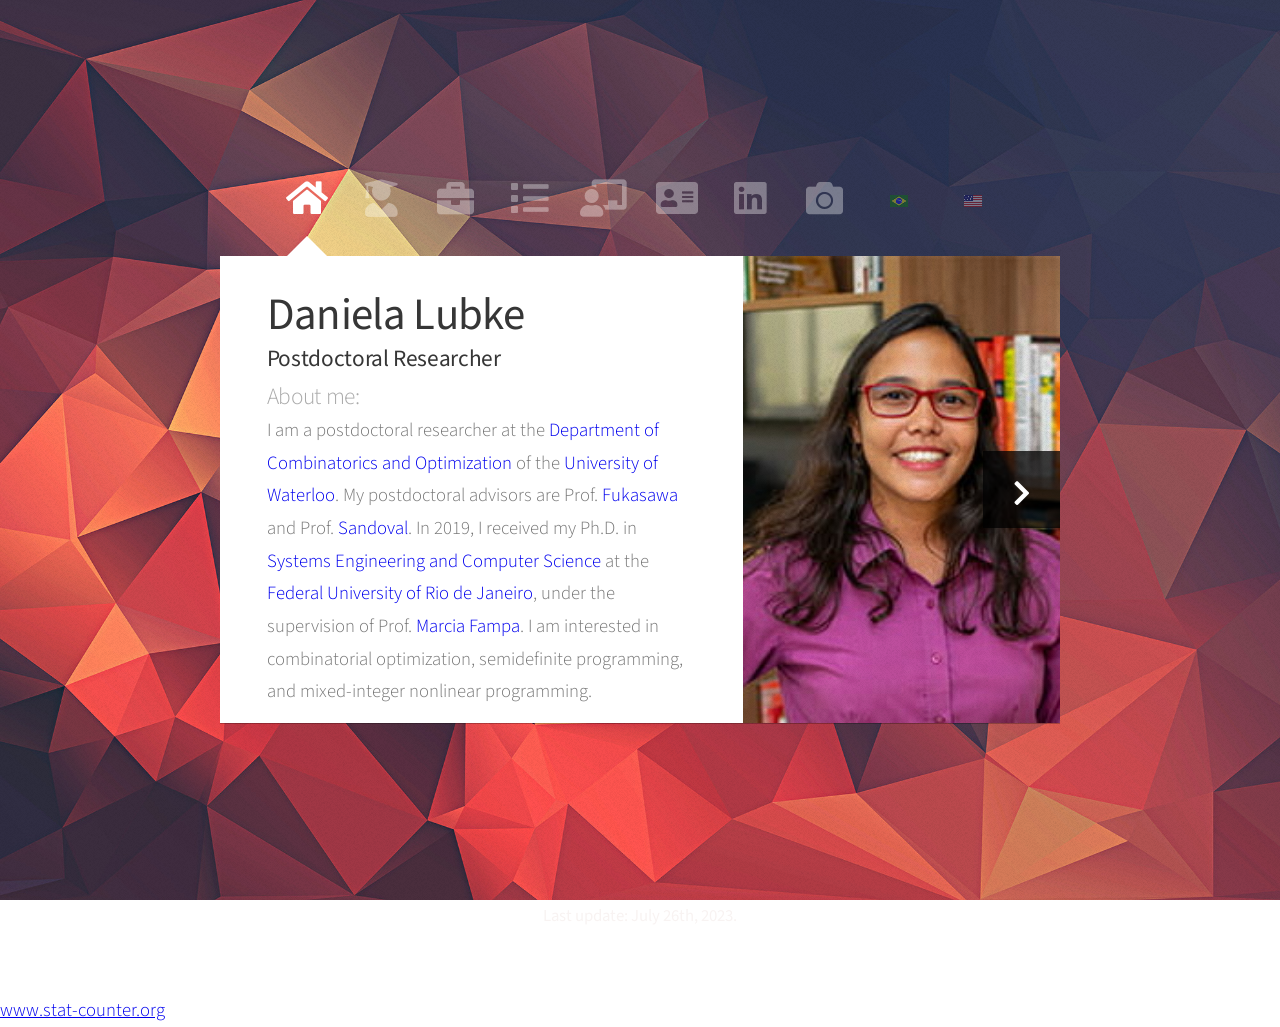
<file: index.html>
<!DOCTYPE HTML>
<!--
	Astral by HTML5 UP
	html5up.net | @ajlkn
    Free for personal and commercial use under the CCA 3.0 license (html5up.net/license)
    https://fontawesome.com/icons?d=gallery
-->
<html>
	<head>
		<title>Daniela Lubke</title>
		<meta charset="utf-8" />
		<meta name="viewport" content="width=device-width, initial-scale=1, user-scalable=no" />
		<link rel="stylesheet" href="assets/css/main.css" />
		<noscript><link rel="stylesheet" href="assets/css/noscript.css" /></noscript>
	</head>
	<body class="is-preload">

		<!-- Wrapper-->
			<div id="wrapper">

				<!-- Nav -->
					<nav id="nav">
                        <a href="#" class="icon solid fa-home"><span>Home</span></a>
                        <a href="#education" class="icon solid fa-user-graduate"><span>Education</span></a>
						<a href="#work" class="icon solid fa-briefcase"><span>Work</span></a>
                        <a href="#papers" class="icon solid fa-list"><span>Publications</span></a>
                        <a href="#talks" class="icon solid fa-chalkboard-teacher"><span>Talks</span></a>
                       <!-- <a href="#tutorial" class="icon solid fa-file-code"><span>Tutorial</span></a>  -->
                        <a class="icon solid fa-address-card" href = "docs/D_Lubke_cv_EN.pdf"><span>CV</span></a>
						<a href="https://www.linkedin.com/in/danielalubke" class="icon brands fa-linkedin"><span>Linkedin</span></a>
                        <a href="#photos" class="icon solid fa-camera"><span>Photos</span></a>
                        <a href="index_pt.html" ><img src="images/pt_br.gif" id="logo" /><span>Português</span></a>
                        <a href= "index_en.html"><img src="images/us.gif" id="logo" /><span>English</span></a>


                        
						
						
					</nav>

				<!-- Main -->
					<div id="main">

						<!-- Me -->
							<article id="home" class="panel intro">
								<header>
                                    <h1 class="text-center" style="margin-top: 5%" >Daniela Lubke</h1>
                                    
                                    <h3>Postdoctoral Researcher</h3>
                                
                                </p></p>
                                    <p>
                                        <p>About me:</p>

                                        I am a  postdoctoral researcher at the
                                        
                                        
                                        <a href= "https://uwaterloo.ca/combinatorics-and-optimization/" style="text-decoration: none;" onMouseOver="this.style.textDecoration='underline';" onMouseOut="this.style.textDecoration='none';"> Department of Combinatorics and Optimization</a>

                                         of the 

                                         
                                         <a href= "https://uwaterloo.ca" style="text-decoration: none;" onMouseOver="this.style.textDecoration='underline';" onMouseOut="this.style.textDecoration='none';"> University of Waterloo</a>. 
                                        My postdoctoral advisors are Prof. 
                                        <a href= "http://www.math.uwaterloo.ca/~rfukasaw/" style="text-decoration: none;" onMouseOver="this.style.textDecoration='underline';" onMouseOut="this.style.textDecoration='none';"> Fukasawa</a>
                                        

                                         and Prof. 
                                         
                                         <a href= "https://uwaterloo.ca/chemical-engineering/profile/laricard" style="text-decoration: none;" onMouseOver="this.style.textDecoration='underline';" onMouseOut="this.style.textDecoration='none';"> Sandoval</a>. 
                                        
                                        In 2019, I received my Ph.D. in 
                                        <a href= "https://www.cos.ufrj.br/index.php/en/" style="text-decoration: none;" onMouseOver="this.style.textDecoration='underline';" onMouseOut="this.style.textDecoration='none';"> Systems Engineering and Computer Science </a> 
                                        at the 
                                        
                                        <a href= "https://ufrj.br/en/" style="text-decoration: none;" onMouseOver="this.style.textDecoration='underline';" onMouseOut="this.style.textDecoration='none';"> Federal University of Rio de Janeiro</a>,
                                        
                                        under the supervision of Prof.  <a href ="http://www.marciafampa.com/index_eng.html" style="text-decoration: none;" onMouseOver="this.style.textDecoration='underline';" onMouseOut="this.style.textDecoration='none';">Marcia Fampa</a>. 
                                        

                                        I am interested in combinatorial optimization, semidefinite programming, 
                                        and mixed-integer nonlinear programming.




                                    
                                    </p> 


								</header>
								<a href="#education" class="jumplink pic">
									<span class="arrow icon solid fa-chevron-right"><span>More about me</span></span>
									<img src="images/daniela-lubke.jpg" alt="" />
								</a>
                            </article>
                            

						<!-- Education -->
                        <article id="education" class="panel">
                            <header>
                                <h2>Education</h2>
                            </header>
                            <p>

                                <a class="icon solid fa-user-graduate"></a> D.Sc. in  Systems Engineering and Computer Science, 2019<br>
                                Federal University of Rio de Janeiro, UFRJ<br><br>

                                <a class="icon solid fa-user-graduate"></a> M.Sc. in Systems Engineering and Computer Science, 2014<br>
                                Federal University of Rio de Janeiro, UFRJ<br><br>

                                <a class="icon solid fa-user-graduate"></a> B.Sc. in Mathematics, 2011<br>
                                Federal Rural University of Rio de Janeiro, UFRRJ<br><br>

                            </p>
                      
                        
                        </article>

                           


						<!-- Work -->
							<article id="work" class="panel">
								<header>
									<h2>Work</h2>
								</header>
								<p>

                  I came to the University of Waterloo to work on a project involving an industrial partner from the analytical services sector.
                  Since June 2021, I have been a postdoctoral researcher at the
                                        
                                        
                                    <a href= "https://uwaterloo.ca/combinatorics-and-optimization/" style="text-decoration: none;" onMouseOver="this.style.textDecoration='underline';" onMouseOut="this.style.textDecoration='none';"> Department of Combinatorics and Optimization</a>

                                     of the 

                                     
                                     <a href= "https://uwaterloo.ca" style="text-decoration: none;" onMouseOver="this.style.textDecoration='underline';" onMouseOut="this.style.textDecoration='none';"> University of Waterloo</a>. 
                                    My postdoctoral advisors are Prof. 
                                    <a href= "http://www.math.uwaterloo.ca/~rfukasaw/" style="text-decoration: none;" onMouseOver="this.style.textDecoration='underline';" onMouseOut="this.style.textDecoration='none';"> Fukasawa</a>
                                    

                                     and Prof. 
                                     
                                     <a href= "https://uwaterloo.ca/chemical-engineering/profile/laricard" style="text-decoration: none;" onMouseOver="this.style.textDecoration='underline';" onMouseOut="this.style.textDecoration='none';"> Sandoval</a>. 
                                    
                                     The main target of my project is to help our partner solve the scheduling problem for large-scale industrial production.
                                     
                                     
                                     My research aims to propose a new model to integrate the personnel allocation and machine scheduling 
                                     problem for large-scale industrial production. These two optimization problems have been studied 
                                     independently in the literature, and there are limited studies integrating both problems and present results for 
                                     large-scale instances. I am working with different optimization techniques to produce high-quality solutions for 
                                     these real-world problems. 
                                     <!--
                                     My challenge is understanding the customers’ problems and 
                                     presenting an alternative way to produce high-quality solutions for their problems.

                                       I am working with scheduling problem. -->
                                    


                                     <p>

                                    </p>

                                    
                                    In January 2020, my article <a href="https://doi.org/10.1016/j.ejor.2019.08.027" style="text-decoration: none;" onMouseOver="this.style.textDecoration='underline';" onMouseOut="this.style.textDecoration='none';">"Parametric Convex Quadratic Relaxation of the Quadratic Knapsack Problem"</a> was selected as a <a href ="https://www.journals.elsevier.com/european-journal-of-operational-research/highlighted-articles/ejor-editors-choice-articles-january-2020" style="text-decoration: none;" onMouseOver="this.style.textDecoration='underline';" onMouseOut="this.style.textDecoration='none';">  highlighted article of EJOR</a>.
                                    The main contribution of this paper was the new valid inequalities derived from cover and knapsack inequalities for the quadratic knapsack problem. 
                                    These inequalities can also be applied to more general relaxations of binary quadratic programming problems.
                                    <p>

                                    </p>

                                    From November 2018 to April 2021, I was a researcher at <a href ="https://www.idados.id" style="text-decoration: none;" onMouseOver="this.style.textDecoration='underline';" onMouseOut="this.style.textDecoration='none';"> IDados</a>, 
                                    where I developed optimization models to solve real-world problems. My main attribution was modeling and proposing solutions for problems in public education. 
                                    I applied optimization techniques to redesign the transport network and school system and choose the best place to expand and build new schools.
                                    <p>

                                    </p>


                                    During my Ph.D. in 2017, I was a visiting researcher in the <a href = "https://uwaterloo.ca/combinatorics-and-optimization/"style="text-decoration: none;" onMouseOver="this.style.textDecoration='underline';" onMouseOut="this.style.textDecoration='none';" >Combinatorics and Optimization department</a> 
                                    at the <a href = "https://uwaterloo.ca"style="text-decoration: none;" onMouseOver="this.style.textDecoration='underline';" onMouseOut="this.style.textDecoration='none';" >
                                        University of Waterloo</a>, 
                                    where I worked with Prof. <a href="http://www.math.uwaterloo.ca/~hwolkowi/" style="text-decoration: none;" onMouseOver="this.style.textDecoration='underline';" onMouseOut="this.style.textDecoration='none';"> Henry Wolkowicz </a> and Fei Wang. 
                                    
                                    <p>

                                    </p>




                                    <h2>Interests</h2><br>
                                    <ul>
                                        <li>Combinatorial Optimization</li>
                                        <li>Semidefinite Programming </li>
                                        <li>Mixed-Integer Nonlinear Programming</li>
                                        
                                         
                                        
                                    </ul>
    


                                    
                                </p>
							
                            </article>
                            
                              <!-- Tutoriais 
							<article id="tutorial" class="panel">
								<header>
									<h2>Tutoriais</h2>
								</header>
								<p>
									Em construção
                                </p>
                                
                                
								
                            </article>

                            -->

                            
                            <!-- cv -->
							<article id="talks" class="panel">
								<header>
									<h2>Conference Presentations</h2>
								</header>
								<p>
                                    <ul>

                                      <a href="docs/SlidesCAIMS2022_UBC_final.pdf" class="icon solid fa-file-pdf"><span></span></a> 
                                      <b>Convex relaxation of the binary quadratic knapsack problem</b><br>
                                        Canadian Applied and Industrial Mathematics Society 2022.<br>
                                        <p style="font-size: 15px"> June 2022 - Kelowna, Canada. </p>

                                        
                                        
                                        <a href="docs/poster.pdf" class="icon solid fa-file-pdf"><span></span></a> 
                                        <b>ADMM for the SDP relaxation of the QAP and QKP</b><br>
                                        XIX International Conference on Integer Programming and Combinatorial Optimization IPCO.<br> 
                                        <p style="font-size: 15px"> July 2017 - Waterloo, Canada.</p>


                                        <a href="docs/SBPO2015apresenta.pdf" class="icon solid fa-file-pdf"><span></span></a> 
                                        <b>Upper bounds for the binary quadratic knapsack problem</b><br>
                                        XLVII Simpósio Brasileiro de Pesquisa Operacional - SBPO<br>
                                        <p style="font-size: 15px"> August 2015 - Porto de Galinhas, Pernambuco. </p>


                                        <b>Covering of Solid Bodies by Spheres via Flying Elephants Method</b><br>
                                        11th Metaheuristics International Conference.<br>
                                        <p style="font-size: 15px"> June 2015 - Agadir, Marrocos. </p>


                                        <a href="docs/Clustering 2014 Sobrapo XLVI SBPO Salvador.pdf" class="icon solid fa-file-pdf"><span></span></a> 
                                        <b>Solving Medium and Large Size Problems of the Literature by the Accelerated Hyperbolic Smoothing Clustering Method</b><br>
                                        XLVI Simpósio Brasileiro de Pesquisa Operacional.<br>
                                        <p style="font-size: 15px"> Setember 2014 - Salvador, Bahia </p>

                                        <a href="docs/Apres-SBPO-2014.pdf" class="icon solid fa-file-pdf"><span></span></a> 
                                        <b>Solution of the Problem of Covering Solid Bodies by Spheres using the Hyperbolic Smoothing Technique</b><br>
                                        XLVI Simpósio Brasileiro de Pesquisa Operacional.<br>
                                        <p style="font-size: 15px"> Setember 2014 - Salvador, Bahia </p>
                                        

                                    
                                        
                                    </ul>

                                </p>
                                
                                
								
                            </article>
                            
                            <!-- Papers-->
							<article id="papers" class="panel">

                              


								<header>
									<h2>Articles in Scientific Journals</h2>
								</header>
								<p>
								<!-- ADD TEXT-->
                                </p>
                                
                                <ul>
                                    <li>Fampa, M.; <b>LUBKE, D.</b>; WANG, F.; WOLKOWICZ, H. <i>Parametric Convex Quadratic Relaxation of the Quadratic Knapsack Problem.</i> European Journal of Operational Research, v. 1, p. 1, 2020. <br>
                                    <a href=" https://doi.org/10.1016/j.ejor.2019.08.027">https://doi.org/10.1016/j.ejor.2019.08.027</a><br>
                                    <i class="icon solid fa-star"></i> This paper was elected highlighted article of European Journal of Operational Research
                                    in January 2020: <a href= "https://www.journals.elsevier.com/european-journal-of-operational-research/highlighted-articles/ejor-editors-choice-articles-january-2020">https://www.journals.elsevier.com/european-journal-of-operational-research/highlighted-articles/ejor-editors-choice-articles-january-2020</a></li>


                                    <li><b>LUBKE, DANIELA CRISTINA</b>; XAVIER, VINICIUS LAYTER; VENCESLAU, HELDER MANOEL; XAVIER, ADILSON ELIAS. <i>Flying elephants method applied to the problem of covering solid bodies with spheres</i>, Int. J. Metaheuristics, Vol. 7, No. 1, 2018.</li>
                                    <a href=" https://doi.org/10.1504/IJMHEUR.2018.091868">https://doi.org/10.1504/IJMHEUR.2018.091868</a>
                                    <li>VENCESLAU, HELDER MANOEL; <b>LUBKE, DANIELA CRISTINA</b>; XAVIER, ADILSON ELIAS. <i>Optimal covering of solid bodies by spheres via the hyperbolic smoothing technique</i>, Optimization Methods and Software, v. 1, p. 1-13, 2014.</li>
                                    <a href=" https://doi.org/10.1080/10556788.2014.934686">https://doi.org/10.1080/10556788.2014.934686</a>
                                  </ul>
                                  

                                  <header>
                                    <h2>Papers presented in conferences</h2>
                                </header>
                                  <ul>
                                    <li> COSTA, M.; FAMPA, M.; <b>LUBKE, D. C.;</b> <i>Upper bounds for the binary quadratic knapsack problem</i>, Publicado em anais do XLVII Simpósio Brasileiro de Pesquisa Operacional, 2015, Porto de Galinhas, Pernambuco.</li>
                                    <a href="http://www.din.uem.br/sbpo/sbpo2015/pdf/142864.pdf">http://www.din.uem.br/sbpo/sbpo2015/pdf/142864.pdf</a>
                                    
                                    <li><b>LUBKE, DANIELA CRISTINA</b>; VENCESLAU, HELDER MANOEL; XAVIER, ADILSON ELIAS. <i>Solution of the Problem of Covering Solid Bodies by Spheres using the Hyperbolic Smoothing Technique</i>, Publicado em anais do XLVI Simpósio Brasileiro de Pesquisa Operacional, 2014, Salvador, Bahia. v.1 p. 2686-2694.</li>
                                    <a href="http://www.din.uem.br/sbpo/sbpo2014/pdf/arq0388.pdf">http://www.din.uem.br/sbpo/sbpo2014/pdf/arq0388.pdf</a>
                                    
                                </ul>

                                 <p>
                                  <header>
                                    <h3>in Portuguese</h3>
                                 </header>
                                 </p>

                                 <ul>
                                    
                                    <li><b>LUBKE, D. C.</b>; XAVIER, A. E.; OLIVEIRA, A. A. F.; XAVIER, V. L. <i>Cobertura de corpos por esferas utilizando suavização hiperbólica.</i> Publicado em anais do XLV Simpósio Brasileiro de Pesquisa Operacional, 2013, Natal. v.1 p. 2658-2665.</li>
                                    <a href="http://www.din.uem.br/sbpo/sbpo2013/pdf/arq0295.pdf">http://www.din.uem.br/sbpo/sbpo2013/pdf/arq0295.pdf</a>
                                   
                                    
                                  </ul>

                                <header>
                                    <h2> Summary published in proceedings of conferences</h2>
                                </header>
                              <ul>

                                <li> <b>Daniela Lubke </b>; Ricardo Fukasawa; Luis Ricardez-Sandoval. <i>Integration of machine scheduling and personnel allocation for an industrial-scale analytical services facility.</i> Conference on Control, Decision and Information Technologies - CoDIT’23.</li>
                                
                                

                                <li> Fampa, Marcia; <b>LUBKE, DANIELA CRISTINA</b>; Wang, Fei; Wolkowicz, Henry. <i>Extending cover inequalities for the quadratic knapsack problem to relaxations in lifted space.</i> XIX Latin-Iberoamerican Conference on Operations Research - CLAIO 2018.</li>
                                <a href="http://www.sopios.org.pe/static/claio/proceeding.pdf">http://www.sopios.org.pe/static/claio/proceeding.pdf</a>

                                <li> M. Fampa, <b>D. Lubke</b>, F. Wang, H. Wolkowicz, <i>“Convexification of the Quadratic Knapsack Problem with Integrated Cut Strengthening”</i>. 
                                    Oberwolfach Reports 26 (2019),pp. 19-21. (Proceedings of the workshop on Mixed-integer Nonlinear Optimization: ahatchery for modern mathematics, 
                                    Mathematisches Forschungsinstitut, Oberwolfach,Germany, 2019). DOI: 10.4171/OWR/2019/26

                                <li>VENCESLAU, HELDER MANOEL; <b>LUBKE, DANIELA CRISTINA</b>; XAVIER, ADILSON ELIAS. <i>The Hyperbolic Smoothing Technique applied to the covering of three dimensional bodies by spheres</i>, 2014, Perpignan, France, June 26-28, Book of Abstracts of EUROPT-2014, v. 1. p. 33-33.  </li>

                                <li>XAVIER, A. E. ; OLIVEIRA, A. A. F. ; <b>LUBKE, D. C.</b> ; XAVIER, V. L. <i>Optimal Covering of a Solid Body via Hyperbolic Smoothing Technique</i>, 2013, Florence, Italy, June 26-28, Annals EUROPT 2013. v. 1. p. 31-31. </li>
                                    

                                
                            </ul>

                            <header>
                              <h2>Ph.D. Thesis (in Portuguese)</h2>
                            </header>
                            <p>
                            <!-- ADD TEXT-->
                                            </p>
                                            
                                            <ul>
                                                <li> <b>LUBKE, D.</b> <i>CONVEX RELAXATION AND VALID INEQUALITIES OF THE BINARY
                                                    QUADRATIC KNAPSACK PROBLEM</i>  2019.</li>
                                                <a href=" https://www.cos.ufrj.br/uploadfile/publicacao/2893.pdf">https://www.cos.ufrj.br/uploadfile/publicacao/2893.pdf</a>
                                                
                                              </ul>
            
                                              <header>
                              <h2>M.Sc. Dissertation (in Portuguese)</h2>
                            </header>
                            <p>
                            <!-- ADD TEXT-->
                                            </p>
                                            
                                            <ul>
                                                <li> <b>LUBKE, D.</b> <i>OPTIMAL COVERING OF SOLID BODIES BY SPHERES VIA HYPERBOLIC
                                                    SMOOTHING TECHNIQUE</i> 2014.</li>
                                                <a href=" https://www.cos.ufrj.br/uploadfile/1394623478.pdf">https://www.cos.ufrj.br/uploadfile/1394623478.pdf</a>
                                                
                                              </ul>




                          </article>

                                              						<!-- Photos -->


                                                                      <article id="photos" class="panel">
                                                                        <header>
                                                                          <h2>Photos</h2>
                                                                        </header>
                                                                        <p>
                                                                                            
                                                                                            
                                                                        </p>
                                                                        <section>
                                                                
                                                                      <div class="slideshow-container">
            
                                                                        <div class="mySlides fade">
                                                                          <div class="numbertext">1 / 7</div>
                                                                          <img src="images/talks/SBPO2015.jpeg" style="width:100%">
                                                                          <div class="textPhoto">Simpósio Brasileiro de Pesquisa Operacional 2015, Porto de Galinhas, Brazil</div>
                                                                        </div>
                                                                        <div class="mySlides fade">
                                                                          <div class="numbertext">2 / 7</div>
                                                                          <img src="images/talks/sbpo2014.jpeg" style="width:100%">
                                                                          <div class="textPhoto">Simpósio Brasileiro de Pesquisa Operacional 2014 - Bahia, Brazil</div>
                                                                        </div>
                                                                        <div class="mySlides fade">
                                                                          <div class="numbertext">3 / 7</div>
                                                                          <img src="images/talks/MIC2015.jpeg" style="width:100%">
                                                                          <div class="textPhoto">Metaheuristics International Conference (MIC 2015) - Agadir, Morocco</div>
                                                                        </div>
                                                                        <div class="mySlides fade">
                                                                          <div class="numbertext">4 / 7</div>
                                                                          <img src="images/talks/IPCO2017.jpeg" style="width:100%">
                                                                          <div class="textPhoto">Integer Programming and Combinatorial Optimization 2017 - Waterloo, Canada</div>
                                                                        </div>
                                                                        <div class="mySlides fade">
                                                                          <div class="numbertext">5 / 7</div>
                                                                          <img src="images/talks/tese_1.jpeg" style="width:100%">
                                                                          <div class="textPhoto">Thesis defense 2019 - Rio de Janeiro, Brazil</div>
                                                                        </div>
                                                                        <div class="mySlides fade">
                                                                          <div class="numbertext">6 / 7</div>
                                                                          <img src="images/talks/tese_2.jpeg" style="width:100%">
                                                                          <div class="textPhoto">Thesis defense 2019 - Rio de Janeiro, Brazil</div>
                                                                        </div>

                                                                        <div class="mySlides fade">
                                                                          <div class="numbertext">7 / 7</div>
                                                                          <img src="images/talks/CAIMS2022.jpg" style="width:100%">
                                                                          <div class="textPhoto">Canadian Applied and Industrial Mathematics Society 2022 - Kelowna, Canada</div>
                                                                        </div>
                                                                        
                                                                        
                                                                        <a class="prev" onclick="plusSlides(-1)">&#10094;</a>
                                                                        <a class="next" onclick="plusSlides(1)">&#10095;</a>
                                                                        
                                                                        </div>
                                                                        <br>
                                                                        
                                                                        <div style="text-align:center">
                                                                          <span class="dot" onclick="currentSlide(1)"></span> 
                                                                          <span class="dot" onclick="currentSlide(2)"></span> 
                                                                          <span class="dot" onclick="currentSlide(3)"></span> 
                                                                          <span class="dot" onclick="currentSlide(4)"></span> 
                                                                          <span class="dot" onclick="currentSlide(5)"></span> 
                                                                          <span class="dot" onclick="currentSlide(6)"></span>
                                                                          
                                                                        </div>
                                                                        
                                                                        <script>
                                                                        var slideIndex = 1;
                                                                        showSlides(slideIndex);
                                                                        
                                                                        function plusSlides(n) {
                                                                          showSlides(slideIndex += n);
                                                                        }
                                                                        
                                                                        function currentSlide(n) {
                                                                          showSlides(slideIndex = n);
                                                                        }
                                                                        
                                                                        function showSlides(n) {
                                                                          var i;
                                                                          var slides = document.getElementsByClassName("mySlides");
                                                                          var dots = document.getElementsByClassName("dot");
                                                                          if (n > slides.length) {slideIndex = 1}    
                                                                          if (n < 1) {slideIndex = slides.length}
                                                                          for (i = 0; i < slides.length; i++) {
                                                                              slides[i].style.display = "none";  
                                                                          }
                                                                          for (i = 0; i < dots.length; i++) {
                                                                              dots[i].className = dots[i].className.replace(" activedot", "");
                                                                          }
                                                                          slides[slideIndex-1].style.display = "block";  
                                                                          dots[slideIndex-1].className += " activedot";
                                                                        }
                                                                        </script>
            
            
                                                    
                                                </div>
                                            </section>
                                        </article>
            
                                      
                                </div>
                    




				<!-- Footer -->
        
					<div id="footer">
                        

                        
                        

                        <b style="color:rgb(248, 243, 242); font-size:120%;">Last update:  July 26th, 2023.</b>

                        

                    
                        
						<ul class="copyright">
                          
                            
							<li>&copy; Untitled.</li><li>Design: <a href="http://html5up.net">HTML5 UP</a></li>
						</ul>
					</div>

                    <a href='https://www.stat-counter.org/'>www.stat-counter.org</a> <script type='text/javascript' src='https://www.freevisitorcounters.com/auth.php?id=50ac30de3e94eb0cf4b27d8f163c2c104d566dad'></script>
                    <script type="text/javascript" src="https://freevisitorcounters.com/en/home/counter/839405/t/5"></script>

			</div>

            

		<!-- Scripts -->
			<script src="assets/js/jquery.min.js"></script>
			<script src="assets/js/browser.min.js"></script>
			<script src="assets/js/breakpoints.min.js"></script>
			<script src="assets/js/util.js"></script>
			<script src="assets/js/main.js"></script>
         
   

	</body>
</html>
</file>
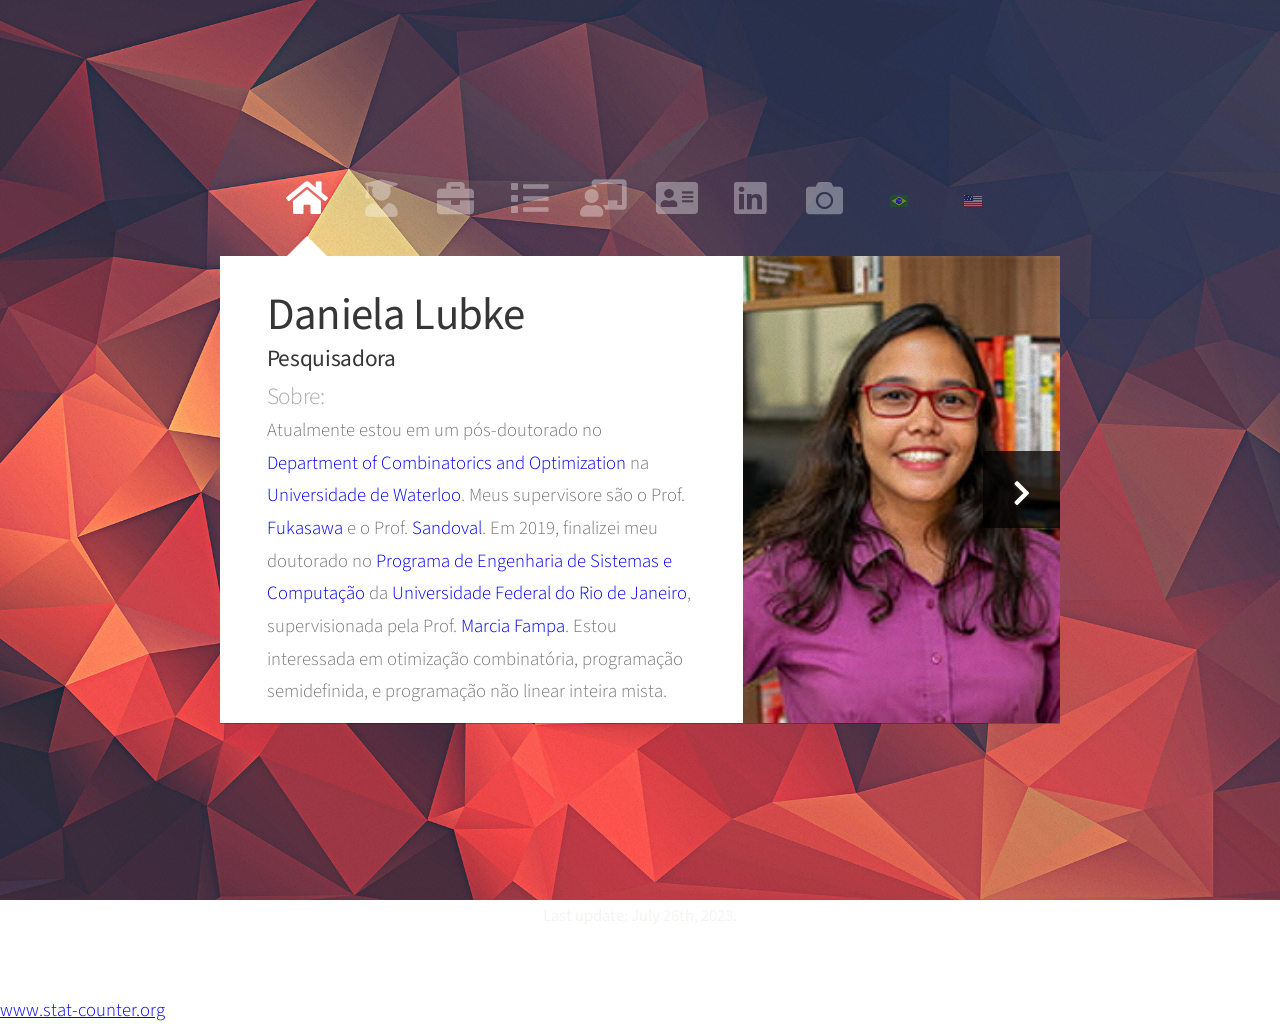
<file: index_pt.html>
<!DOCTYPE HTML>
<!--
	Astral by HTML5 UP
	html5up.net | @ajlkn
    Free for personal and commercial use under the CCA 3.0 license (html5up.net/license)
    https://fontawesome.com/icons?d=gallery
-->
<html>
	<head>
		<title>Daniela Lubke</title>
		<meta charset="utf-8" />
		<meta name="viewport" content="width=device-width, initial-scale=1, user-scalable=no" />
		<link rel="stylesheet" href="assets/css/main.css" />
		<noscript><link rel="stylesheet" href="assets/css/noscript.css" /></noscript>
	</head>
	<body class="is-preload">

		<!-- Wrapper-->
			<div id="wrapper">

				<!-- Nav -->
					<nav id="nav">
                        <a href="#" class="icon solid fa-home"><span>Home</span></a>
                        <a href="#education" class="icon solid fa-user-graduate"><span>Formação</span></a>
						<a href="#work" class="icon solid fa-briefcase"><span>Trabalhos</span></a>
                        <a href="#papers" class="icon solid fa-list"><span>Publicações</span></a>
                        <a href="#talks" class="icon solid fa-chalkboard-teacher"><span>Palestras</span></a>
                       <!-- <a href="#tutorial" class="icon solid fa-file-code"><span>Tutorial</span></a>-->
                        <a class="icon solid fa-address-card" href = "docs/D_Lubke_cv_PTBR.pdf"><span>CV</span></a>
						<a href="https://www.linkedin.com/in/danielalubke" class="icon brands fa-linkedin"><span>Linkedin</span></a>
                        <a href="#photos" class="icon solid fa-camera"><span>Fotos</span></a>
                        <a href="index_pt.html" ><img src="images/pt_br.gif" id="logo" /><span>Português</span></a>
                        <a href= "index_en.html"><img src="images/us.gif" id="logo" /><span>English</span></a>


                        
						
						
					</nav>

				<!-- Main -->
					<div id="main">

						<!-- Me -->
							<article id="home" class="panel intro">
								<header>
                                    <h1 class="text-center" style="margin-top: 5%" >Daniela Lubke</h1>
                                    

                                    <h3>Pesquisadora</h3>
                                
                                </p></p>
                                    <p>
                                        <p>Sobre:</p>

                                        Atualmente estou em um pós-doutorado no


                                        
                                        <a href= "https://uwaterloo.ca/combinatorics-and-optimization/" style="text-decoration: none;" onMouseOver="this.style.textDecoration='underline';" onMouseOut="this.style.textDecoration='none';"> Department of Combinatorics and Optimization</a>

                                         na

                                         
                                         <a href= "https://uwaterloo.ca" style="text-decoration: none;" onMouseOver="this.style.textDecoration='underline';" onMouseOut="this.style.textDecoration='none';"> Universidade de Waterloo</a>. 
                                        Meus supervisore são o Prof. 
                                        <a href= "http://www.math.uwaterloo.ca/~rfukasaw/" style="text-decoration: none;" onMouseOver="this.style.textDecoration='underline';" onMouseOut="this.style.textDecoration='none';"> Fukasawa</a>
                                        
                                        
                                        e o Prof. 
                                         
                                        <a href= "https://uwaterloo.ca/chemical-engineering/profile/laricard" style="text-decoration: none;" onMouseOver="this.style.textDecoration='underline';" onMouseOut="this.style.textDecoration='none';"> Sandoval</a>. 
                                       
                                       
                                        Em 2019, finalizei meu doutorado no 
                                        <a href= "https://www.cos.ufrj.br/index.php/en/" style="text-decoration: none;" onMouseOver="this.style.textDecoration='underline';" onMouseOut="this.style.textDecoration='none';"> Programa de Engenharia de Sistemas e Computação</a> 
                                        da 
                                        
                                        <a href= "https://ufrj.br/" style="text-decoration: none;" onMouseOver="this.style.textDecoration='underline';" onMouseOut="this.style.textDecoration='none';"> Universidade Federal do Rio de Janeiro</a>,
                                        
                                        
                                        supervisionada pela Prof. 
                                         <a href ="http://www.marciafampa.com/" style="text-decoration: none;" onMouseOver="this.style.textDecoration='underline';" onMouseOut="this.style.textDecoration='none';">Marcia Fampa</a>. 
                                        
                                        Estou interessada em otimização combinatória, programação semidefinida, e programação não linear inteira mista.
                                        

                                    
                                    </p> 


								</header>
								<a href="#education" class="jumplink pic">
									<span class="arrow icon solid fa-chevron-right"><span>More about me</span></span>
									<img src="images/daniela-lubke.jpg" alt="" />
								</a>
                            </article>
                            

						<!-- Education -->
                        <article id="education" class="panel">
                            <header>
                                <h2>Formação</h2>
                            </header>
                            <p>

                                <a class="icon solid fa-user-graduate"></a> D.Sc. em Engenharia de Sistemas e Computação, 2019.<br>
                                Universidade Federal do Rio de Janeiro - UFRJ.<br><br>

                                <a class="icon solid fa-user-graduate"></a> M.Sc. em Engenharia de Sistemas e Computação, 2014.<br>
                                Universidade Federal do Rio de Janeiro - UFRJ.<br><br>

                                <a class="icon solid fa-user-graduate"></a> Licenciatura Plena em Matemática, 2011.<br>
                                Universidade Federal Rural do Rio de Janeiro - UFRRJ.<br><br>

                            </p>



                            
                      
                        
                        </article>

                           


						<!-- Work -->
							<article id="work" class="panel">
								<header>
									<h2>Trabalhos</h2>
								</header>
								<p> 

                                    Desde Junho de 2021, estou em um posdoc no
                                    <a href= "https://uwaterloo.ca/combinatorics-and-optimization/" style="text-decoration: none;" onMouseOver="this.style.textDecoration='underline';" onMouseOut="this.style.textDecoration='none';"> Department of Combinatorics and Optimization</a>
                                     na
                                     <a href= "https://uwaterloo.ca" style="text-decoration: none;" onMouseOver="this.style.textDecoration='underline';" onMouseOut="this.style.textDecoration='none';"> Universidade de Waterloo</a>. 
                                    Meus supervisore são o Prof. 
                                    <a href= "http://www.math.uwaterloo.ca/~rfukasaw/" style="text-decoration: none;" onMouseOver="this.style.textDecoration='underline';" onMouseOut="this.style.textDecoration='none';"> Fukasawa</a>
                                    e o Prof. 
                                    <a href= "https://uwaterloo.ca/chemical-engineering/profile/laricard" style="text-decoration: none;" onMouseOver="this.style.textDecoration='underline';" onMouseOut="this.style.textDecoration='none';"> Sandoval</a>. 
                                   Estou trabalhando com scheduling problem.
                                </p>
                                <p>

                                    
                                    Em Janeiro de 2020, meu artigo <a href="https://doi.org/10.1016/j.ejor.2019.08.027" style="text-decoration: none;" onMouseOver="this.style.textDecoration='underline';" onMouseOut="this.style.textDecoration='none';">"Parametric Convex Quadratic Relaxation of the Quadratic Knapsack Problem"</a>,
                                    foi selecionado entre os <a href ="https://www.journals.elsevier.com/european-journal-of-operational-research/highlighted-articles/ejor-editors-choice-articles-january-2020" style="text-decoration: none;" onMouseOver="this.style.textDecoration='underline';" onMouseOut="this.style.textDecoration='none';">  artigos de destaque do <i>European Journal of Operational Research</i></a>.
                                    As principais contribuições deste trabalho são as novas desigualdades derivadas de desigualdades de cobertura e das desigualdades de mochila e foram testadas no problema quadrático da mochila 0-1.
                                    Estas desigualdades podem ser aplicadas aos problemas quadráticos indefinidos binários mais gerais.

                                </p>
                                <p>


                                    
                                    Entre Novembro de 2018 e Abril de 2021, trabalhei como pesquisadora no <a href="http://idados.id" style="text-decoration: none;" onMouseOver="this.style.textDecoration='underline';" onMouseOut="this.style.textDecoration='none';">
                                        IDados</a>, onde desenvolvi modelos de otimização para resolver problemas reais. Minha principal atribuição foi propor soluções
                                    para ajudar na gestão e otimização de redes escolares. 

                                    Em minhas pesquisas apliquei técnicas de otimização com o objetivo de dimensionar a quantidade de escolas e de professores para atender a demanda da rede e otimizar o 
                                    transporte escolar.

                                </p>
                                <p>





                                    Durante meu doutorado, em 2017, desenvolvi parte de minha pesquisa na <a href = "https://uwaterloo.ca"style="text-decoration: none;" onMouseOver="this.style.textDecoration='underline';" onMouseOut="this.style.textDecoration='none';" >Universidade de Waterloo</a>, onde fui orientada pelo  Prof. <a href="http://www.math.uwaterloo.ca/~hwolkowi/" style="text-decoration: none;" onMouseOver="this.style.textDecoration='underline';" onMouseOut="this.style.textDecoration='none';"> Henry Wolkowicz </a> e trabalhei em conjunto com Fei Wang. <br>

                            

                                    


                                    

                                    
                                    <h2>Linhas de Pesquisa</h2><br>
                                    <ul>
                                        <li>Otimização Combinatória</li>
                                        <li>Programação Semidefinida</li>
                                        <li>Programação Não Linear Inteira Mista</li>
                                      
                                         
                                        
                                    </ul>



    
                                    
                                </p>
							
                            </article>
                            
                              <!-- Tutoriais
							<article id="tutorial" class="panel">
								<header>
									<h2>Tutoriais</h2>
								</header>
								<p>
									Em construção
                                </p>
                                
                                
								
                            </article>
                            -->

                            
                            <!-- Conferências -->
							<article id="talks" class="panel">
								<header>
									<h2>Apresentações</h2>
								</header>
								<p>
                                    <ul>

                                      
                                      <a href="docs/SlidesCAIMS2022_UBC_final.pdf" class="icon solid fa-file-pdf"><span></span></a> 
                                      <b>Convex relaxation of the binary quadratic knapsack problem</b><br>
                                        Canadian Applied and Industrial Mathematics Society 2022.<br>
                                        <p style="font-size: 15px"> Junho 2022 - Kelowna, Canada. </p>

                                        <a href="docs/poster.pdf" class="icon solid fa-file-pdf"><span></span></a> 
                                        <b>ADMM for the SDP relaxation of the QAP and QKP</b><br>
                                        XIX International Conference on Integer Programming and Combinatorial Optimization - IPCO.<br> 
                                        <p style="font-size: 15px"> Julho de 2017 - Waterloo, Canada.</p>


                                        <a href="docs/SBPO2015apresenta.pdf" class="icon solid fa-file-pdf"><span></span></a> 
                                        <b>Upper bounds for the binary quadratic knapsack problem</b><br>
                                        XLVII Simpósio Brasileiro de Pesquisa Operacional - SBPO.<br>
                                        <p style="font-size: 15px"> Agosto de 2015 - Porto de Galinhas, Pernambuco. </p>


                                        <b>Covering of Solid Bodies by Spheres via Flying Elephants Method</b><br>
                                        11th Metaheuristics International Conference - MIC.<br>
                                        <p style="font-size: 15px"> Junho de 2015 - Agadir, Marrocos. </p>


                                        <a href="docs/Clustering 2014 Sobrapo XLVI SBPO Salvador.pdf" class="icon solid fa-file-pdf"><span></span></a> 
                                        <b>Solving Medium and Large Size Problems of the Literature by the Accelerated Hyperbolic Smoothing Clustering Method</b><br>
                                        XLVI Simpósio Brasileiro de Pesquisa Operacional  - SBPO.<br>
                                        <p style="font-size: 15px"> Setembro de 2014 - Salvador, Bahia.</p>

                                        <a href="docs/Apres-SBPO-2014.pdf" class="icon solid fa-file-pdf"><span></span></a> 
                                        <b>Solution of the Problem of Covering Solid Bodies by Spheres using the Hyperbolic Smoothing Technique</b><br>
                                        XLVI Simpósio Brasileiro de Pesquisa Operacional  - SBPO.<br>
                                        <p style="font-size: 15px"> Setembro de 2014 - Salvador, Bahia. </p>
                                        

                                    
                                        
                                    </ul>
    
                                    





                                </p>
                                
                                
								
                            </article>
                            
                            
                            <!-- Papers-->
							<article id="papers" class="panel">


                                

                                
                                <header>
									<h2>Publicações</h2>
								</header>
								<p>
                                 Outras informações podem ser encontradas no meu 

                                 <a href="http://lattes.cnpq.br/7172375654980127" style="text-decoration: none;" onMouseOver="this.style.textDecoration='underline';" onMouseOut="this.style.textDecoration='none';">Currículo Lattes</a>. 
                                 
                                 
                                </p>
                                



								<header>
									<h2>Artigos</h2>
								</header>
								<p>
								<!-- ADD TEXT-->
                                </p>
                                
                                <ul>
                                   
                                    <li>Fampa, M.; <b>LUBKE, D.</b>; WANG, F.; WOLKOWICZ, H. <i>Parametric Convex Quadratic Relaxation of the Quadratic Knapsack Problem.</i> European Journal of Operational Research, v. 1, p. 1, 2020. <br>
                                        <a href=" https://doi.org/10.1016/j.ejor.2019.08.027">https://doi.org/10.1016/j.ejor.2019.08.027</a><br>
                                        <i class="icon solid fa-star"></i> Este artigo foi selecionado entre os destaques de Janeiro do European Journal of Operational Research: <i>EJOR Editors’ Choice
                                        Articles, January 2020 - Highlighted Articles</i>: <a href= "https://www.journals.elsevier.com/european-journal-of-operational-research/highlighted-articles/ejor-editors-choice-articles-january-2020">https://www.journals.elsevier.com/european-journal-of-operational-research/highlighted-articles/ejor-editors-choice-articles-january-2020</a></li>
    


                                    <li><b>LUBKE, DANIELA CRISTINA</b>; XAVIER, VINICIUS LAYTER; VENCESLAU, HELDER MANOEL; XAVIER, ADILSON ELIAS. <i>Flying elephants method applied to the problem of covering solid bodies with spheres</i>, Int. J. Metaheuristics, Vol. 7, No. 1, 2018.</li>
                                    <a href=" https://doi.org/10.1504/IJMHEUR.2018.091868">https://doi.org/10.1504/IJMHEUR.2018.091868</a>
                                    <li>VENCESLAU, HELDER MANOEL; <b>LUBKE, DANIELA CRISTINA</b>; XAVIER, ADILSON ELIAS. <i>Optimal covering of solid bodies by spheres via the hyperbolic smoothing technique</i>, Optimization Methods and Software, v. 1, p. 1-13, 2014.</li>
                                    <a href=" https://doi.org/10.1080/10556788.2014.934686">https://doi.org/10.1080/10556788.2014.934686</a>
                                  </ul>
                                  

                                  <header>
                                    <h2>Artigos apresentados em conferências</h2>
                                </header>
                                  <ul>
                                    <li> COSTA, M.; FAMPA, M.; <b>LUBKE, D. C.;</b> <i>Upper bounds for the binary quadratic knapsack problem</i>, Publicado em anais do XLVII Simpósio Brasileiro de Pesquisa Operacional, 2015, Porto de Galinhas, Pernambuco.</li>
                                    <a href="http://www.din.uem.br/sbpo/sbpo2015/pdf/142864.pdf">http://www.din.uem.br/sbpo/sbpo2015/pdf/142864.pdf</a>
                                    
                                    <li><b>LUBKE, DANIELA CRISTINA</b>; VENCESLAU, HELDER MANOEL; XAVIER, ADILSON ELIAS. <i>Solution of the Problem of Covering Solid Bodies by Spheres using the Hyperbolic Smoothing Technique</i>, Publicado em anais do XLVI Simpósio Brasileiro de Pesquisa Operacional, 2014, Salvador, Bahia. v.1 p. 2686-2694.</li>
                                    <a href="http://www.din.uem.br/sbpo/sbpo2014/pdf/arq0388.pdf">http://www.din.uem.br/sbpo/sbpo2014/pdf/arq0388.pdf</a>
                                    
                                </ul>

                                 

                                 <ul>
                                    
                                    <li><b>LUBKE, D. C.</b>; XAVIER, A. E.; OLIVEIRA, A. A. F.; XAVIER, V. L. <i>Cobertura de corpos por esferas utilizando suavização hiperbólica.</i> Publicado em anais do XLV Simpósio Brasileiro de Pesquisa Operacional, 2013, Natal. v.1 p. 2658-2665.</li>
                                    <a href="http://www.din.uem.br/sbpo/sbpo2013/pdf/arq0295.pdf">http://www.din.uem.br/sbpo/sbpo2013/pdf/arq0295.pdf</a>
                                   
                                    
                                  </ul>

                                <header>
                                    <h2> Resumos publicados em congressos</h2>
                                </header>
                                <ul>
                                
                                <li> <b>Daniela Lubke </b>; Ricardo Fukasawa; Luis Ricardez-Sandoval. <i>Integration of machine scheduling and personnel allocation for an industrial-scale analytical services facility.</i> Conference on Control, Decision and Information Technologies - CoDIT’23.</li>
                                


                              
                                <li> Fampa, Marcia; <b>LUBKE, DANIELA CRISTINA</b>; Wang, Fei; Wolkowicz, Henry. <i>Extending cover inequalities for the quadratic knapsack problem to relaxations in lifted space.</i> XIX Latin-Iberoamerican Conference on Operations Research - CLAIO 2018.</li>
                                <a href="http://www.sopios.org.pe/static/claio/proceeding.pdf">http://www.sopios.org.pe/static/claio/proceeding.pdf</a>

                                <li> M. Fampa, <b>D. Lubke</b>, F. Wang, H. Wolkowicz, <i>“Convexification of the Quadratic Knapsack Problem with Integrated Cut Strengthening”</i>. 
                                    Oberwolfach Reports 26 (2019),pp. 19-21. (Proceedings of the workshop on Mixed-integer Nonlinear Optimization: ahatchery for modern mathematics, 
                                    Mathematisches Forschungsinstitut, Oberwolfach,Germany, 2019). DOI: 10.4171/OWR/2019/26


                                <li>VENCESLAU, HELDER MANOEL; <b>LUBKE, DANIELA CRISTINA</b>; XAVIER, ADILSON ELIAS. <i>The Hyperbolic Smoothing Technique applied to the covering of three dimensional bodies by spheres</i>, 2014, Perpignan, France, June 26-28, Book of Abstracts of EUROPT-2014, v. 1. p. 33-33.  </li>

                                <li>XAVIER, A. E. ; OLIVEIRA, A. A. F. ; <b>LUBKE, D. C.</b> ; XAVIER, V. L. <i>Optimal Covering of a Solid Body via Hyperbolic Smoothing Technique</i>, 2013, Florence, Italy, June 26-28, Annals EUROPT 2013. v. 1. p. 31-31. </li>
                                    

                                
                            </ul>

                            
                            <header>
                              <h2>Tese</h2>
                            </header>
                            <p>
                            <!-- ADD TEXT-->
                                            </p>
                                            
                                            <ul>
                                                <li> <b>LUBKE, D.</b> <i>Relaxações Convexas e Desigualdades Válidas para o Problema da Mochila Quadrático Binário.</i>  2019.</li>
                                                <a href=" https://www.cos.ufrj.br/uploadfile/publicacao/2893.pdf">https://www.cos.ufrj.br/uploadfile/publicacao/2893.pdf</a>
                                                
                                              </ul>
            
                                              <header>
                              <h2>Dissertação</h2>
                            </header>
                            <p>
                            <!-- ADD TEXT-->
                                            </p>
                                            
                                            <ul>
                                                <li> <b>LUBKE, D.</b> <i>OPTIMAL COVERING OF SOLID BODIES BY SPHERES VIA HYPERBOLIC
                                                    SMOOTHING TECHNIQUE.</i>2014.</li>
                                                <a href=" https://www.cos.ufrj.br/uploadfile/1394623478.pdf">https://www.cos.ufrj.br/uploadfile/1394623478.pdf</a>
                                                
                                              </ul>


                          </article>



                                              						<!-- Photos -->


                                                                      <article id="photos" class="panel">
                                                                        <header>
                                                                          <h2>Photos</h2>
                                                                        </header>
                                                                        <p>
                                                                                            
                                                                                            
                                                                        </p>
                                                                        <section>
                                                                
                                                                      <div class="slideshow-container">
            
                                                                        <div class="mySlides fade">
                                                                          <div class="numbertext">1 / 6</div>
                                                                          <img src="images/talks/SBPO2015.jpeg" style="width:100%">
                                                                          <div class="textPhoto">Simpósio Brasileiro de Pesquisa Operacional 2015, Porto de Galinhas, Brazil</div>
                                                                        </div>
                                                                        <div class="mySlides fade">
                                                                          <div class="numbertext">2 / 6</div>
                                                                          <img src="images/talks/sbpo2014.jpeg" style="width:100%">
                                                                          <div class="textPhoto">Simpósio Brasileiro de Pesquisa Operacional 2014 - Bahia, Brazil</div>
                                                                        </div>
                                                                        <div class="mySlides fade">
                                                                          <div class="numbertext">3 / 6</div>
                                                                          <img src="images/talks/MIC2015.jpeg" style="width:100%">
                                                                          <div class="textPhoto">Metaheuristics International Conference (MIC 2015) - Agadir, Morocco</div>
                                                                        </div>
                                                                        <div class="mySlides fade">
                                                                          <div class="numbertext">4 / 6</div>
                                                                          <img src="images/talks/IPCO2017.jpeg" style="width:100%">
                                                                          <div class="textPhoto">Integer Programming and Combinatorial Optimization 2017 - Waterloo, Canada</div>
                                                                        </div>
                                                                        <div class="mySlides fade">
                                                                          <div class="numbertext">5 / 6</div>
                                                                          <img src="images/talks/tese_1.jpeg" style="width:100%">
                                                                          <div class="textPhoto">Thesis defense 2019 - Rio de Janeiro, Brazil</div>
                                                                        </div>
                                                                        <div class="mySlides fade">
                                                                          <div class="numbertext">6 / 6</div>
                                                                          <img src="images/talks/tese_2.jpeg" style="width:100%">
                                                                          <div class="textPhoto">Thesis defense 2019 - Rio de Janeiro, Brazil</div>
                                                                        </div>
                                                                        
                                                                        
                                                                        <a class="prev" onclick="plusSlides(-1)">&#10094;</a>
                                                                        <a class="next" onclick="plusSlides(1)">&#10095;</a>
                                                                        
                                                                        </div>
                                                                        <br>
                                                                        
                                                                        <div style="text-align:center">
                                                                          <span class="dot" onclick="currentSlide(1)"></span> 
                                                                          <span class="dot" onclick="currentSlide(2)"></span> 
                                                                          <span class="dot" onclick="currentSlide(3)"></span> 
                                                                          <span class="dot" onclick="currentSlide(4)"></span> 
                                                                          <span class="dot" onclick="currentSlide(5)"></span> 
                                                                          <span class="dot" onclick="currentSlide(6)"></span>
                                                                          
                                                                        </div>
                                                                        
                                                                        <script>
                                                                        var slideIndex = 1;
                                                                        showSlides(slideIndex);
                                                                        
                                                                        function plusSlides(n) {
                                                                          showSlides(slideIndex += n);
                                                                        }
                                                                        
                                                                        function currentSlide(n) {
                                                                          showSlides(slideIndex = n);
                                                                        }
                                                                        
                                                                        function showSlides(n) {
                                                                          var i;
                                                                          var slides = document.getElementsByClassName("mySlides");
                                                                          var dots = document.getElementsByClassName("dot");
                                                                          if (n > slides.length) {slideIndex = 1}    
                                                                          if (n < 1) {slideIndex = slides.length}
                                                                          for (i = 0; i < slides.length; i++) {
                                                                              slides[i].style.display = "none";  
                                                                          }
                                                                          for (i = 0; i < dots.length; i++) {
                                                                              dots[i].className = dots[i].className.replace(" activedot", "");
                                                                          }
                                                                          slides[slideIndex-1].style.display = "block";  
                                                                          dots[slideIndex-1].className += " activedot";
                                                                        }
                                                                        </script>
            
            
                                                    
                                                </div>
                                            </section>
                                        </article>
            
                                      
                                </div>
                    

                    



                            

                        
                        

				<!-- Footer -->
        
                <div id="footer">
                        

                        
                        

                    <b style="color:rgb(248, 243, 242); font-size:120%;">Last update:  July 26th, 2023.</b>

                    

                
                    
                    <ul class="copyright">
                      
                        
                        <li>&copy; Untitled.</li><li>Design: <a href="http://html5up.net">HTML5 UP</a></li>
                    </ul>
                </div>

                <a href='https://www.stat-counter.org/'>www.stat-counter.org</a> <script type='text/javascript' src='https://www.freevisitorcounters.com/auth.php?id=50ac30de3e94eb0cf4b27d8f163c2c104d566dad'></script>
                <script type="text/javascript" src="https://freevisitorcounters.com/en/home/counter/839405/t/5"></script>

        </div>



		<!-- Scripts -->
			<script src="assets/js/jquery.min.js"></script>
			<script src="assets/js/browser.min.js"></script>
			<script src="assets/js/breakpoints.min.js"></script>
			<script src="assets/js/util.js"></script>
			<script src="assets/js/main.js"></script>

	</body>
</html>
</file>
<file: assets/css/noscript.css>
/*
	Astral by HTML5 UP
	html5up.net | @ajlkn
	Free for personal and commercial use under the CCA 3.0 license (html5up.net/license)
*/

/* Wrapper */

	#wrapper {
		opacity: 1 !important;
	}

/* Nav */

	#nav a {
		opacity: 1.0;
	}

		#nav a:before, #nav a:after {
			display: none;
		}

		#nav a span {
			top: 0;
			opacity: 1.0;
		}

			#nav a span:after {
				display: none;
			}

/* Main */

	#main {
		background: none;
		box-shadow: none;
	}

		#main > .panel {
			background: #ffffff;
			margin-bottom: 2em;
		}

			#main > .panel:last-child {
				margin-bottom: 0;
			}
</file>
<file: assets/css/main.css>
@import url("https://fonts.googleapis.com/css?family=Source+Sans+Pro:300,400,300italic,400italic");
@import url("fontawesome-all.min.css");

/*
	Astral by HTML5 UP
	html5up.net | @ajlkn
	Free for personal and commercial use under the CCA 3.0 license (html5up.net/license)
*/

html, body, div, span, applet, object,
iframe, h1, h2, h3, h4, h5, h6, p, blockquote,
pre, a, abbr, acronym, address, big, cite,
code, del, dfn, em, img, ins, kbd, q, s, samp,
small, strike, strong, sub, sup, tt, var, b,
u, i, center, dl, dt, dd, ol, ul, li, fieldset,
form, label, legend, table, caption, tbody,
tfoot, thead, tr, th, td, article, aside,
canvas, details, embed, figure, figcaption,
footer, header, hgroup, menu, nav, output, ruby,
section, summary, time, mark, audio, video {
	margin: 0;
	padding: 0;
	border: 0;
	font-size: 100%;
	font: inherit;
	vertical-align: baseline;}

article, aside, details, figcaption, figure,
footer, header, hgroup, menu, nav, section {
	display: block;}

body {
	line-height: 1;
}

ol, ul {
	list-style: none;
}

blockquote, q {
	quotes: none;
}

	blockquote:before, blockquote:after, q:before, q:after {
		content: '';
		content: none;
	}

table {
	border-collapse: collapse;
	border-spacing: 0;
}

body {
	-webkit-text-size-adjust: none;
}

mark {
	background-color: transparent;
	color: inherit;
}

input::-moz-focus-inner {
	border: 0;
	padding: 0;
}

input, select, textarea {
	-moz-appearance: none;
	-webkit-appearance: none;
	-ms-appearance: none;
	appearance: none;
}

/* Row */

	.row {
		display: flex;
		flex-wrap: wrap;
		box-sizing: border-box;
		align-items: stretch;
	}

		.row > * {
			box-sizing: border-box;
		}

		.row.gtr-uniform > * > :last-child {
			margin-bottom: 0;
		}

		.row.aln-left {
			justify-content: flex-start;
		}

		.row.aln-center {
			justify-content: center;
		}

		.row.aln-right {
			justify-content: flex-end;
		}

		.row.aln-top {
			align-items: flex-start;
		}

		.row.aln-middle {
			align-items: center;
		}

		.row.aln-bottom {
			align-items: flex-end;
		}

		.row > .imp {
			order: -1;
		}

		.row > .col-1 {
			width: 8.33333%;
		}

		.row > .off-1 {
			margin-left: 8.33333%;
		}

		.row > .col-2 {
			width: 16.66667%;
		}

		.row > .off-2 {
			margin-left: 16.66667%;
		}

		.row > .col-3 {
			width: 25%;
		}

		.row > .off-3 {
			margin-left: 25%;
		}

		.row > .col-4 {
			width: 33.33333%;
		}

		.row > .off-4 {
			margin-left: 33.33333%;
		}

		.row > .col-5 {
			width: 41.66667%;
		}

		.row > .off-5 {
			margin-left: 41.66667%;
		}

		.row > .col-6 {
			width: 50%;
		}

		.row > .off-6 {
			margin-left: 50%;
		}

		.row > .col-7 {
			width: 58.33333%;
		}

		.row > .off-7 {
			margin-left: 58.33333%;
		}

		.row > .col-8 {
			width: 66.66667%;
		}

		.row > .off-8 {
			margin-left: 66.66667%;
		}

		.row > .col-9 {
			width: 75%;
		}

		.row > .off-9 {
			margin-left: 75%;
		}

		.row > .col-10 {
			width: 83.33333%;
		}

		.row > .off-10 {
			margin-left: 83.33333%;
		}

		.row > .col-11 {
			width: 91.66667%;
		}

		.row > .off-11 {
			margin-left: 91.66667%;
		}

		.row > .col-12 {
			width: 100%;
		}

		.row > .off-12 {
			margin-left: 100%;
		}

		.row.gtr-0 {
			margin-top: 0em;
			margin-left: 0em;
		}

			.row.gtr-0 > * {
				padding: 0em 0 0 0em;
			}

			.row.gtr-0.gtr-uniform {
				margin-top: 0em;
			}

				.row.gtr-0.gtr-uniform > * {
					padding-top: 0em;
				}

		.row.gtr-25 {
			margin-top: -0.3125em;
			margin-left: -0.3125em;
		}

			.row.gtr-25 > * {
				padding: 0.3125em 0 0 0.3125em;
			}

			.row.gtr-25.gtr-uniform {
				margin-top: -0.3125em;
			}

				.row.gtr-25.gtr-uniform > * {
					padding-top: 0.3125em;
				}

		.row.gtr-50 {
			margin-top: -0.625em;
			margin-left: -0.625em;
		}

			.row.gtr-50 > * {
				padding: 0.625em 0 0 0.625em;
			}

			.row.gtr-50.gtr-uniform {
				margin-top: -0.625em;
			}

				.row.gtr-50.gtr-uniform > * {
					padding-top: 0.625em;
				}

		.row {
			margin-top: -1.25em;
			margin-left: -1.25em;
		}

			.row > * {
				padding: 1.25em 0 0 1.25em;
			}

			.row.gtr-uniform {
				margin-top: -1.25em;
			}

				.row.gtr-uniform > * {
					padding-top: 1.25em;
				}

		.row.gtr-150 {
			margin-top: -1.875em;
			margin-left: -1.875em;
		}

			.row.gtr-150 > * {
				padding: 1.875em 0 0 1.875em;
			}

			.row.gtr-150.gtr-uniform {
				margin-top: -1.875em;
			}

				.row.gtr-150.gtr-uniform > * {
					padding-top: 1.875em;
				}

		.row.gtr-200 {
			margin-top: -2.5em;
			margin-left: -2.5em;
		}

			.row.gtr-200 > * {
				padding: 2.5em 0 0 2.5em;
			}

			.row.gtr-200.gtr-uniform {
				margin-top: -2.5em;
			}

				.row.gtr-200.gtr-uniform > * {
					padding-top: 2.5em;
				}

		@media screen and (max-width: 1680px) {

			.row {
				display: flex;
				flex-wrap: wrap;
				box-sizing: border-box;
				align-items: stretch;
			}

				.row > * {
					box-sizing: border-box;
				}

				.row.gtr-uniform > * > :last-child {
					margin-bottom: 0;
				}

				.row.aln-left {
					justify-content: flex-start;
				}

				.row.aln-center {
					justify-content: center;
				}

				.row.aln-right {
					justify-content: flex-end;
				}

				.row.aln-top {
					align-items: flex-start;
				}

				.row.aln-middle {
					align-items: center;
				}

				.row.aln-bottom {
					align-items: flex-end;
				}

				.row > .imp-xlarge {
					order: -1;
				}

				.row > .col-1-xlarge {
					width: 8.33333%;
				}

				.row > .off-1-xlarge {
					margin-left: 8.33333%;
				}

				.row > .col-2-xlarge {
					width: 16.66667%;
				}

				.row > .off-2-xlarge {
					margin-left: 16.66667%;
				}

				.row > .col-3-xlarge {
					width: 25%;
				}

				.row > .off-3-xlarge {
					margin-left: 25%;
				}

				.row > .col-4-xlarge {
					width: 33.33333%;
				}

				.row > .off-4-xlarge {
					margin-left: 33.33333%;
				}

				.row > .col-5-xlarge {
					width: 41.66667%;
				}

				.row > .off-5-xlarge {
					margin-left: 41.66667%;
				}

				.row > .col-6-xlarge {
					width: 50%;
				}

				.row > .off-6-xlarge {
					margin-left: 50%;
				}

				.row > .col-7-xlarge {
					width: 58.33333%;
				}

				.row > .off-7-xlarge {
					margin-left: 58.33333%;
				}

				.row > .col-8-xlarge {
					width: 66.66667%;
				}

				.row > .off-8-xlarge {
					margin-left: 66.66667%;
				}

				.row > .col-9-xlarge {
					width: 75%;
				}

				.row > .off-9-xlarge {
					margin-left: 75%;
				}

				.row > .col-10-xlarge {
					width: 83.33333%;
				}

				.row > .off-10-xlarge {
					margin-left: 83.33333%;
				}

				.row > .col-11-xlarge {
					width: 91.66667%;
				}

				.row > .off-11-xlarge {
					margin-left: 91.66667%;
				}

				.row > .col-12-xlarge {
					width: 100%;
				}

				.row > .off-12-xlarge {
					margin-left: 100%;
				}

				.row.gtr-0 {
					margin-top: 0em;
					margin-left: 0em;
				}

					.row.gtr-0 > * {
						padding: 0em 0 0 0em;
					}

					.row.gtr-0.gtr-uniform {
						margin-top: 0em;
					}

						.row.gtr-0.gtr-uniform > * {
							padding-top: 0em;
						}

				.row.gtr-25 {
					margin-top: -0.3125em;
					margin-left: -0.3125em;
				}

					.row.gtr-25 > * {
						padding: 0.3125em 0 0 0.3125em;
					}

					.row.gtr-25.gtr-uniform {
						margin-top: -0.3125em;
					}

						.row.gtr-25.gtr-uniform > * {
							padding-top: 0.3125em;
						}

				.row.gtr-50 {
					margin-top: -0.625em;
					margin-left: -0.625em;
				}

					.row.gtr-50 > * {
						padding: 0.625em 0 0 0.625em;
					}

					.row.gtr-50.gtr-uniform {
						margin-top: -0.625em;
					}

						.row.gtr-50.gtr-uniform > * {
							padding-top: 0.625em;
						}

				.row {
					margin-top: -1.25em;
					margin-left: -1.25em;
				}

					.row > * {
						padding: 1.25em 0 0 1.25em;
					}

					.row.gtr-uniform {
						margin-top: -1.25em;
					}

						.row.gtr-uniform > * {
							padding-top: 1.25em;
						}

				.row.gtr-150 {
					margin-top: -1.875em;
					margin-left: -1.875em;
				}

					.row.gtr-150 > * {
						padding: 1.875em 0 0 1.875em;
					}

					.row.gtr-150.gtr-uniform {
						margin-top: -1.875em;
					}

						.row.gtr-150.gtr-uniform > * {
							padding-top: 1.875em;
						}

				.row.gtr-200 {
					margin-top: -2.5em;
					margin-left: -2.5em;
				}

					.row.gtr-200 > * {
						padding: 2.5em 0 0 2.5em;
					}

					.row.gtr-200.gtr-uniform {
						margin-top: -2.5em;
					}

						.row.gtr-200.gtr-uniform > * {
							padding-top: 2.5em;
						}

		}

		@media screen and (max-width: 1280px) {

			.row {
				display: flex;
				flex-wrap: wrap;
				box-sizing: border-box;
				align-items: stretch;
			}

				.row > * {
					box-sizing: border-box;
				}

				.row.gtr-uniform > * > :last-child {
					margin-bottom: 0;
				}

				.row.aln-left {
					justify-content: flex-start;
				}

				.row.aln-center {
					justify-content: center;
				}

				.row.aln-right {
					justify-content: flex-end;
				}

				.row.aln-top {
					align-items: flex-start;
				}

				.row.aln-middle {
					align-items: center;
				}

				.row.aln-bottom {
					align-items: flex-end;
				}

				.row > .imp-large {
					order: -1;
				}

				.row > .col-1-large {
					width: 8.33333%;
				}

				.row > .off-1-large {
					margin-left: 8.33333%;
				}

				.row > .col-2-large {
					width: 16.66667%;
				}

				.row > .off-2-large {
					margin-left: 16.66667%;
				}

				.row > .col-3-large {
					width: 25%;
				}

				.row > .off-3-large {
					margin-left: 25%;
				}

				.row > .col-4-large {
					width: 33.33333%;
				}

				.row > .off-4-large {
					margin-left: 33.33333%;
				}

				.row > .col-5-large {
					width: 41.66667%;
				}

				.row > .off-5-large {
					margin-left: 41.66667%;
				}

				.row > .col-6-large {
					width: 50%;
				}

				.row > .off-6-large {
					margin-left: 50%;
				}

				.row > .col-7-large {
					width: 58.33333%;
				}

				.row > .off-7-large {
					margin-left: 58.33333%;
				}

				.row > .col-8-large {
					width: 66.66667%;
				}

				.row > .off-8-large {
					margin-left: 66.66667%;
				}

				.row > .col-9-large {
					width: 75%;
				}

				.row > .off-9-large {
					margin-left: 75%;
				}

				.row > .col-10-large {
					width: 83.33333%;
				}

				.row > .off-10-large {
					margin-left: 83.33333%;
				}

				.row > .col-11-large {
					width: 91.66667%;
				}

				.row > .off-11-large {
					margin-left: 91.66667%;
				}

				.row > .col-12-large {
					width: 100%;
				}

				.row > .off-12-large {
					margin-left: 100%;
				}

				.row.gtr-0 {
					margin-top: 0em;
					margin-left: 0em;
				}

					.row.gtr-0 > * {
						padding: 0em 0 0 0em;
					}

					.row.gtr-0.gtr-uniform {
						margin-top: 0em;
					}

						.row.gtr-0.gtr-uniform > * {
							padding-top: 0em;
						}

				.row.gtr-25 {
					margin-top: -0.3125em;
					margin-left: -0.3125em;
				}

					.row.gtr-25 > * {
						padding: 0.3125em 0 0 0.3125em;
					}

					.row.gtr-25.gtr-uniform {
						margin-top: -0.3125em;
					}

						.row.gtr-25.gtr-uniform > * {
							padding-top: 0.3125em;
						}

				.row.gtr-50 {
					margin-top: -0.625em;
					margin-left: -0.625em;
				}

					.row.gtr-50 > * {
						padding: 0.625em 0 0 0.625em;
					}

					.row.gtr-50.gtr-uniform {
						margin-top: -0.625em;
					}

						.row.gtr-50.gtr-uniform > * {
							padding-top: 0.625em;
						}

				.row {
					margin-top: -1.25em;
					margin-left: -1.25em;
				}

					.row > * {
						padding: 1.25em 0 0 1.25em;
					}

					.row.gtr-uniform {
						margin-top: -1.25em;
					}

						.row.gtr-uniform > * {
							padding-top: 1.25em;
						}

				.row.gtr-150 {
					margin-top: -1.875em;
					margin-left: -1.875em;
				}

					.row.gtr-150 > * {
						padding: 1.875em 0 0 1.875em;
					}

					.row.gtr-150.gtr-uniform {
						margin-top: -1.875em;
					}

						.row.gtr-150.gtr-uniform > * {
							padding-top: 1.875em;
						}

				.row.gtr-200 {
					margin-top: -2.5em;
					margin-left: -2.5em;
				}

					.row.gtr-200 > * {
						padding: 2.5em 0 0 2.5em;
					}

					.row.gtr-200.gtr-uniform {
						margin-top: -2.5em;
					}

						.row.gtr-200.gtr-uniform > * {
							padding-top: 2.5em;
						}

		}

		@media screen and (max-width: 980px) {

			.row {
				display: flex;
				flex-wrap: wrap;
				box-sizing: border-box;
				align-items: stretch;
			}

				.row > * {
					box-sizing: border-box;
				}

				.row.gtr-uniform > * > :last-child {
					margin-bottom: 0;
				}

				.row.aln-left {
					justify-content: flex-start;
				}

				.row.aln-center {
					justify-content: center;
				}

				.row.aln-right {
					justify-content: flex-end;
				}

				.row.aln-top {
					align-items: flex-start;
				}

				.row.aln-middle {
					align-items: center;
				}

				.row.aln-bottom {
					align-items: flex-end;
				}

				.row > .imp-medium {
					order: -1;
				}

				.row > .col-1-medium {
					width: 8.33333%;
				}

				.row > .off-1-medium {
					margin-left: 8.33333%;
				}

				.row > .col-2-medium {
					width: 16.66667%;
				}

				.row > .off-2-medium {
					margin-left: 16.66667%;
				}

				.row > .col-3-medium {
					width: 25%;
				}

				.row > .off-3-medium {
					margin-left: 25%;
				}

				.row > .col-4-medium {
					width: 33.33333%;
				}

				.row > .off-4-medium {
					margin-left: 33.33333%;
				}

				.row > .col-5-medium {
					width: 41.66667%;
				}

				.row > .off-5-medium {
					margin-left: 41.66667%;
				}

				.row > .col-6-medium {
					width: 50%;
				}

				.row > .off-6-medium {
					margin-left: 50%;
				}

				.row > .col-7-medium {
					width: 58.33333%;
				}

				.row > .off-7-medium {
					margin-left: 58.33333%;
				}

				.row > .col-8-medium {
					width: 66.66667%;
				}

				.row > .off-8-medium {
					margin-left: 66.66667%;
				}

				.row > .col-9-medium {
					width: 75%;
				}

				.row > .off-9-medium {
					margin-left: 75%;
				}

				.row > .col-10-medium {
					width: 83.33333%;
				}

				.row > .off-10-medium {
					margin-left: 83.33333%;
				}

				.row > .col-11-medium {
					width: 91.66667%;
				}

				.row > .off-11-medium {
					margin-left: 91.66667%;
				}

				.row > .col-12-medium {
					width: 100%;
				}

				.row > .off-12-medium {
					margin-left: 100%;
				}

				.row.gtr-0 {
					margin-top: 0em;
					margin-left: 0em;
				}

					.row.gtr-0 > * {
						padding: 0em 0 0 0em;
					}

					.row.gtr-0.gtr-uniform {
						margin-top: 0em;
					}

						.row.gtr-0.gtr-uniform > * {
							padding-top: 0em;
						}

				.row.gtr-25 {
					margin-top: -0.3125em;
					margin-left: -0.3125em;
				}

					.row.gtr-25 > * {
						padding: 0.3125em 0 0 0.3125em;
					}

					.row.gtr-25.gtr-uniform {
						margin-top: -0.3125em;
					}

						.row.gtr-25.gtr-uniform > * {
							padding-top: 0.3125em;
						}

				.row.gtr-50 {
					margin-top: -0.625em;
					margin-left: -0.625em;
				}

					.row.gtr-50 > * {
						padding: 0.625em 0 0 0.625em;
					}

					.row.gtr-50.gtr-uniform {
						margin-top: -0.625em;
					}

						.row.gtr-50.gtr-uniform > * {
							padding-top: 0.625em;
						}

				.row {
					margin-top: -1.25em;
					margin-left: -1.25em;
				}

					.row > * {
						padding: 1.25em 0 0 1.25em;
					}

					.row.gtr-uniform {
						margin-top: -1.25em;
					}

						.row.gtr-uniform > * {
							padding-top: 1.25em;
						}

				.row.gtr-150 {
					margin-top: -1.875em;
					margin-left: -1.875em;
				}

					.row.gtr-150 > * {
						padding: 1.875em 0 0 1.875em;
					}

					.row.gtr-150.gtr-uniform {
						margin-top: -1.875em;
					}

						.row.gtr-150.gtr-uniform > * {
							padding-top: 1.875em;
						}

				.row.gtr-200 {
					margin-top: -2.5em;
					margin-left: -2.5em;
				}

					.row.gtr-200 > * {
						padding: 2.5em 0 0 2.5em;
					}

					.row.gtr-200.gtr-uniform {
						margin-top: -2.5em;
					}

						.row.gtr-200.gtr-uniform > * {
							padding-top: 2.5em;
						}

		}

		@media screen and (max-width: 736px) {

			.row {
				display: flex;
				flex-wrap: wrap;
				box-sizing: border-box;
				align-items: stretch;
			}

				.row > * {
					box-sizing: border-box;
				}

				.row.gtr-uniform > * > :last-child {
					margin-bottom: 0;
				}

				.row.aln-left {
					justify-content: flex-start;
				}

				.row.aln-center {
					justify-content: center;
				}

				.row.aln-right {
					justify-content: flex-end;
				}

				.row.aln-top {
					align-items: flex-start;
				}

				.row.aln-middle {
					align-items: center;
				}

				.row.aln-bottom {
					align-items: flex-end;
				}

				.row > .imp-small {
					order: -1;
				}

				.row > .col-1-small {
					width: 8.33333%;
				}

				.row > .off-1-small {
					margin-left: 8.33333%;
				}

				.row > .col-2-small {
					width: 16.66667%;
				}

				.row > .off-2-small {
					margin-left: 16.66667%;
				}

				.row > .col-3-small {
					width: 25%;
				}

				.row > .off-3-small {
					margin-left: 25%;
				}

				.row > .col-4-small {
					width: 33.33333%;
				}

				.row > .off-4-small {
					margin-left: 33.33333%;
				}

				.row > .col-5-small {
					width: 41.66667%;
				}

				.row > .off-5-small {
					margin-left: 41.66667%;
				}

				.row > .col-6-small {
					width: 50%;
				}

				.row > .off-6-small {
					margin-left: 50%;
				}

				.row > .col-7-small {
					width: 58.33333%;
				}

				.row > .off-7-small {
					margin-left: 58.33333%;
				}

				.row > .col-8-small {
					width: 66.66667%;
				}

				.row > .off-8-small {
					margin-left: 66.66667%;
				}

				.row > .col-9-small {
					width: 75%;
				}

				.row > .off-9-small {
					margin-left: 75%;
				}

				.row > .col-10-small {
					width: 83.33333%;
				}

				.row > .off-10-small {
					margin-left: 83.33333%;
				}

				.row > .col-11-small {
					width: 91.66667%;
				}

				.row > .off-11-small {
					margin-left: 91.66667%;
				}

				.row > .col-12-small {
					width: 100%;
				}

				.row > .off-12-small {
					margin-left: 100%;
				}

				.row.gtr-0 {
					margin-top: 0em;
					margin-left: 0em;
				}

					.row.gtr-0 > * {
						padding: 0em 0 0 0em;
					}

					.row.gtr-0.gtr-uniform {
						margin-top: 0em;
					}

						.row.gtr-0.gtr-uniform > * {
							padding-top: 0em;
						}

				.row.gtr-25 {
					margin-top: -0.3125em;
					margin-left: -0.3125em;
				}

					.row.gtr-25 > * {
						padding: 0.3125em 0 0 0.3125em;
					}

					.row.gtr-25.gtr-uniform {
						margin-top: -0.3125em;
					}

						.row.gtr-25.gtr-uniform > * {
							padding-top: 0.3125em;
						}

				.row.gtr-50 {
					margin-top: -0.625em;
					margin-left: -0.625em;
				}

					.row.gtr-50 > * {
						padding: 0.625em 0 0 0.625em;
					}

					.row.gtr-50.gtr-uniform {
						margin-top: -0.625em;
					}

						.row.gtr-50.gtr-uniform > * {
							padding-top: 0.625em;
						}

				.row {
					margin-top: -1.25em;
					margin-left: -1.25em;
				}

					.row > * {
						padding: 1.25em 0 0 1.25em;
					}

					.row.gtr-uniform {
						margin-top: -1.25em;
					}

						.row.gtr-uniform > * {
							padding-top: 1.25em;
						}

				.row.gtr-150 {
					margin-top: -1.875em;
					margin-left: -1.875em;
				}

					.row.gtr-150 > * {
						padding: 1.875em 0 0 1.875em;
					}

					.row.gtr-150.gtr-uniform {
						margin-top: -1.875em;
					}

						.row.gtr-150.gtr-uniform > * {
							padding-top: 1.875em;
						}

				.row.gtr-200 {
					margin-top: -2.5em;
					margin-left: -2.5em;
				}

					.row.gtr-200 > * {
						padding: 2.5em 0 0 2.5em;
					}

					.row.gtr-200.gtr-uniform {
						margin-top: -2.5em;
					}

						.row.gtr-200.gtr-uniform > * {
							padding-top: 2.5em;
						}

		}

/* Basic */

	html {
		box-sizing: border-box;
	}

	*, *:before, *:after {
		box-sizing: inherit;
	}

	body {
		background-image: url("images/overlay.png"), url("images/bg.jpg");
		background-repeat: repeat, no-repeat;
		background-size: auto, 100% 100%;
		background-attachment: fixed;
		overflow-y: scroll;
	}

		body.is-preload *, body.is-preload *:before, body.is-preload *:after {
			-moz-animation: none !important;
			-webkit-animation: none !important;
			-ms-animation: none !important;
			animation: none !important;
			-moz-transition: none !important;
			-webkit-transition: none !important;
			-ms-transition: none !important;
			transition: none !important;
		}

	body, input, textarea, select {
		font-family: 'Source Sans Pro', sans-serif;
		font-weight: 300;
		color: #777777;
		font-size: 20pt;
		line-height: 1.75em;
	}

		@media screen and (max-width: 1680px) {

			body, input, textarea, select {
				font-size: 15pt;
			}

		}

		@media screen and (max-width: 1280px) {

			body, input, textarea, select {
				font-size: 14pt;
			}

		}

		@media screen and (max-width: 736px) {

			body, input, textarea, select {
				font-size: 12pt;
			}

		}

		@media screen and (max-width: 360px) {

			body, input, textarea, select {
				font-size: 11pt;
			}

		}

	strong, b, h1, h2, h3, h4, h5, h6 {
		font-weight: 400;
		color: #363636;
	}

	h1 {
		font-size: 2.4em;
		letter-spacing: -0.015em;
	}

	h2 {
		font-size: 1.8em;
		letter-spacing: -0.015em;
	}

	h3, h4, h5, h6 {
		font-size: 1.25em;
		letter-spacing: -0.015em;
	}

	@media screen and (max-width: 736px) {

		h1 {
			font-size: 1.75em;
		}

		h2 {
			font-size: 1.375em;
		}

		h3, h4, h5, h6 {
			font-size: 1em;
		}

	}

	blockquote {
		border-left: solid 0.5em #ddd;
		padding: 1em 0 1em 2em;
		font-style: italic;
	}

	em, i {
		font-style: italic;
	}

	hr {
		border: 0;
		border-top: solid 1px #ddd;
		padding: 1.5em 0 0 0;
		margin: 1.75em 0 0 0;
	}

	sub {
		position: relative;
		top: 0.5em;
		font-size: 0.8em;
	}

	sup {
		position: relative;
		top: -0.5em;
		font-size: 0.8em;
	}

	br.clear {
		clear: both;
	}

	p, ul, ol, dl, table, blockquote, form {
		margin-bottom: 2em;
	}

/* Table */

	table {
		width: 100%;
	}

		table.default tbody tr {
			border-bottom: solid 1px #f4f4f4;
		}

		table.default td {
			padding: 0.5em 1em 0.5em 1em;
		}

		table.default th {
			text-align: left;
			font-weight: 400;
			padding: 0.5em 1em 0.5em 1em;
		}

		table.default thead {
			border-bottom: solid 2px #f4f4f4;
		}

/* Form */

	form label {
		display: block;
		font-weight: 400;
		color: #363636;
		margin: 0 0 1em 0;
	}

	form input[type="text"],
	form input[type="email"],
	form input[type="password"],
	form select,
	form textarea {
		-webkit-appearance: none;
		border: 0;
		background: #f4f4f4;
		padding: 0.75em;
		width: 100%;
		-moz-transition: background-color .25s ease-in-out;
		-webkit-transition: background-color .25s ease-in-out;
		-ms-transition: background-color .25s ease-in-out;
		transition: background-color .25s ease-in-out;
	}

		form input[type="text"]:focus,
		form input[type="email"]:focus,
		form input[type="password"]:focus,
		form select:focus,
		form textarea:focus {
			background: #f8f8f8;
		}

	form input[type="text"],
	form input[type="email"],
	form input[type="password"],
	form select {
		line-height: 1.35em;
	}

	form ::-webkit-input-placeholder {
		color: #999;
	}

	form :-moz-placeholder {
		color: #999;
	}

	form ::-moz-placeholder {
		color: #999;
	}

	form :-ms-input-placeholder {
		color: #999;
	}

/* Section/Article */

	section, article {
		margin-bottom: 3em;
	}

		section > :last-child, section:last-child, article > :last-child, article:last-child {
			margin-bottom: 0;
		}

	header {
		margin: 0 0 1.5em 0;
	}

		header > p {
			margin: 0.5em 0 0 0;
			color: #aaa;
		}

		@media screen and (max-width: 736px) {

			header {
				margin: 0 0 1em 0;
			}

		}

/* Image */

	.image {
		display: inline-block;
	}

		.image img {
			display: block;
			width: 100%;
		}

		.image.fit {
			display: block;
			width: 100%;
		}

		.image.featured {
			display: block;
			width: 100%;
			margin: 0 0 2em 0;
		}

		.image.left {
			float: left;
			margin: 0 2em 2em 0;
		}

		.image.centered {
			display: block;
			margin: 0 0 2em 0;
		}

			.image.centered img {
				margin: 0 auto;
				width: auto;
			}

/* Button */

	input[type="button"],
	input[type="submit"],
	input[type="reset"],
	button,
	.button {
		-moz-transition: background-color .25s ease-in-out;
		-webkit-transition: background-color .25s ease-in-out;
		-ms-transition: background-color .25s ease-in-out;
		transition: background-color .25s ease-in-out;
		-webkit-appearance: none;
		display: inline-block;
		background-color: #222222;
		color: #ffffff;
		border: 0;
		cursor: pointer;
		outline: 0;
		padding: 0.7em 1.5em 0.7em 1.5em;
	}

		input[type="button"]:hover,
		input[type="submit"]:hover,
		input[type="reset"]:hover,
		button:hover,
		.button:hover {
			background-color: #333333;
		}

		input[type="button"]:active,
		input[type="submit"]:active,
		input[type="reset"]:active,
		button:active,
		.button:active {
			background-color: #444444;
		}

		input[type="button"].alt,
		input[type="submit"].alt,
		input[type="reset"].alt,
		button.alt,
		.button.alt {
			background-color: #777777;
		}

			input[type="button"].alt:hover,
			input[type="submit"].alt:hover,
			input[type="reset"].alt:hover,
			button.alt:hover,
			.button.alt:hover {
				background-color: #888888;
			}

			input[type="button"].alt:active,
			input[type="submit"].alt:active,
			input[type="reset"].alt:active,
			button.alt:active,
			.button.alt:active {
				background-color: #999999;
			}

		input[type="button"].small,
		input[type="submit"].small,
		input[type="reset"].small,
		button.small,
		.button.small {
			font-size: 0.75em;
		}

		input[type="button"].large,
		input[type="submit"].large,
		input[type="reset"].large,
		button.large,
		.button.large {
			font-size: 1.25em;
			padding: 0.5em 1.25em 0.5em 1.25em;
		}

		input[type="button"].xlarge,
		input[type="submit"].xlarge,
		input[type="reset"].xlarge,
		button.xlarge,
		.button.xlarge {
			font-size: 1.5em;
			padding: 0.5em 1.25em 0.5em 1.25em;
		}

		@media screen and (max-width: 736px) {

			input[type="button"],
			input[type="submit"],
			input[type="reset"],
			button,
			.button {
				width: 100%;
			}

		}

/* List */

	ul {
		list-style: disc;
		padding-left: 1em;
	}

		ul li {
			padding-left: 0.5em;
		}

	ol {
		list-style: decimal;
		padding-left: 1.25em;
	}

		ol li {
			padding-left: 0.25em;
		}

/* Actions */

	ul.actions {
		list-style: none;
		padding-left: 0;
	}

		ul.actions li {
			display: inline-block;
			padding-left: 0;
			margin: 0 0 0 0.5em;
		}

			ul.actions li:first-child {
				margin-left: 0;
			}

		@media screen and (max-width: 736px) {

			ul.actions li {
				display: block;
				margin: 0.75em 0 0 0;
			}

				ul.actions li:first-child {
					margin-top: 0;
				}

		}

/* Icons */

	.icon {
		text-decoration: none;
		position: relative;
		text-decoration: none;
	}

		.icon:before {
			-moz-osx-font-smoothing: grayscale;
			-webkit-font-smoothing: antialiased;
			display: inline-block;
			font-style: normal;
			font-variant: normal;
			text-rendering: auto;
			line-height: 1;
			text-transform: none !important;
			font-family: 'Font Awesome 5 Free';
			font-weight: 400;
		}

		.icon.solid:before {
			font-weight: 900;
		}

		.icon.brands:before {
			font-family: 'Font Awesome 5 Brands';
		}

		.icon:before {
			line-height: inherit;
		}

		.icon > .label {
			display: none;
		}

/* Nav */

	#nav {
		text-align: center;
		height: 4.25em;
		cursor: default;
	}

		#nav a {
			position: relative;
			display: inline-block;
			color: #ffffff;
			width: 1em;
			height: 1em;
			line-height: 0.9em;
			font-size: 2.5em;
			margin: 0 0.25em 0 0.25em;
			opacity: 0.35;
			outline: 0;
			-moz-transition: opacity .25s ease-in-out;
			-webkit-transition: opacity .25s ease-in-out;
			-ms-transition: opacity .25s ease-in-out;
			transition: opacity .25s ease-in-out;
		}

			#nav a.icon:before {
				padding-right: 0;
			}

			#nav a:before {
				font-size: 0.8em;
			}

			#nav a:after {
				content: '';
				display: block;
				position: absolute;
				left: 50%;
				bottom: -0.75em;
				margin-left: -0.5em;
				border-bottom: solid 0em #ffffff;
				border-left: solid 0.5em transparent;
				border-right: solid 0.5em transparent;
				-moz-transition: border-bottom-width .25s ease-in-out;
				-webkit-transition: border-bottom-width .25s ease-in-out;
				-ms-transition: border-bottom-width .25s ease-in-out;
				transition: border-bottom-width .25s ease-in-out;
			}

			#nav a span {
				display: block;
				position: absolute;
				background: #222222;
				color: #ffffff;
				top: -2.75em;
				font-size: 0.3em;
				height: 2.25em;
				line-height: 2.25em;
				left: 50%;
				opacity: 0;
				-moz-transition: opacity .25s ease-in-out;
				-webkit-transition: opacity .25s ease-in-out;
				-ms-transition: opacity .25s ease-in-out;
				transition: opacity .25s ease-in-out;
				width: 5.5em;
				margin-left: -2.75em;
			}

				#nav a span:after {
					content: '';
					display: block;
					position: absolute;
					bottom: -0.4em;
					left: 50%;
					margin-left: -0.6em;
					border-top: solid 0.6em #222222;
					border-left: solid 0.6em transparent;
					border-right: solid 0.6em transparent;
				}

			#nav a:hover {
				opacity: 1.0;
			}

				#nav a:hover span {
					opacity: 1.0;
				}

			#nav a.active {
				opacity: 1.0;
			}

				#nav a.active:after {
					border-bottom-width: 0.5em;
				}

		@media screen and (max-width: 980px) {

			#nav a span {
				display: none;
			}

		}

/* Wrapper */

	#wrapper {
		width: 45em;
		margin: 0 auto;
		min-height: 100vh;
		max-width: 100%;
		padding: 4em 0;
		display: -moz-flex;
		display: -webkit-flex;
		display: -ms-flex;
		display: flex;
		-moz-flex-direction: column;
		-webkit-flex-direction: column;
		-ms-flex-direction: column;
		flex-direction: column;
		-moz-align-items: center;
		-webkit-align-items: center;
		-ms-align-items: center;
		align-items: center;
		-moz-justify-content: center;
		-webkit-justify-content: center;
		-ms-justify-content: center;
		justify-content: center;
		-moz-transition: opacity 1s ease-in-out;
		-webkit-transition: opacity 1s ease-in-out;
		-ms-transition: opacity 1s ease-in-out;
		transition: opacity 1s ease-in-out;
	}

		body.is-preload #wrapper {
			opacity: 0;
		}

		@media screen and (max-width: 1280px) {

			#wrapper {
				padding: 3em 0;
				max-width: calc(100% - 6em);
			}

		}

		@media screen and (max-width: 980px) {

			#wrapper {
				padding: 1.5em 0;
				max-width: calc(100% - 8em);
			}

		}

		@media screen and (max-width: 736px) {

			#wrapper {
				padding: 1em 0;
				max-width: calc(100% - 2em);
			}

		}

		@media screen and (max-width: 360px) {

			#wrapper {
				padding: 1em 0;
				max-width: 100%;
			}

		}

/* Main */

	#main {
		position: relative;
		overflow: hidden;
		width: 100%;
		background: #ffffff;
		box-shadow: 0px 1px 0px 0px rgba(0, 0, 0, 0.25);
		-moz-transition: min-height 0.5s ease-in-out, max-height 0.5s ease-in-out;
		-webkit-transition: min-height 0.5s ease-in-out, max-height 0.5s ease-in-out;
		-ms-transition: min-height 0.5s ease-in-out, max-height 0.5s ease-in-out;
		transition: min-height 0.5s ease-in-out, max-height 0.5s ease-in-out;
	}

		#main > .panel {
			-moz-transition: opacity 0.25s ease-in-out;
			-webkit-transition: opacity 0.25s ease-in-out;
			-ms-transition: opacity 0.25s ease-in-out;
			transition: opacity 0.25s ease-in-out;
			margin-bottom: 0;
			position: relative;
			padding: 3.5em 2.5em 2.5em 2.5em;
			width: 100%;
		}

			#main > .panel.inactive {
				opacity: 0;
			}

			@media screen and (max-width: 736px) {

				#main > .panel {
					padding: 2em 1.5em 1.5em 1.5em;
				}

			}

			#main > .panel.intro {
				padding: 0;
				height: 25em;
				display: -moz-flex;
				display: -webkit-flex;
				display: -ms-flex;
				display: flex;
				-moz-flex-direction: row;
				-webkit-flex-direction: row;
				-ms-flex-direction: row;
				flex-direction: row;
				-moz-align-items: center;
				-webkit-align-items: center;
				-ms-align-items: center;
				align-items: center;
			}

				#main > .panel.intro .pic {
					text-decoration: none;
					position: relative;
					-moz-flex-grow: 0;
					-webkit-flex-grow: 0;
					-ms-flex-grow: 0;
					flex-grow: 0;
					-moz-flex-shrink: 0;
					-webkit-flex-shrink: 0;
					-ms-flex-shrink: 0;
					flex-shrink: 0;
					width: 17em;
					height: 100%;
				}

					#main > .panel.intro .pic:before {
						content: '';
						position: absolute;
						top: 0;
						left: 0;
						background: url("images/overlay.png");
						width: 100%;
						height: 100%;
						z-index: 1;
					}

					#main > .panel.intro .pic img {
						position: relative;
						display: block;
						position: absolute;
						top: 0;
						left: 0;
						width: 100%;
						height: 100%;
						-moz-object-fit: cover;
						-webkit-object-fit: cover;
						-ms-object-fit: cover;
						object-fit: cover;
						-moz-object-position: center;
						-webkit-object-position: center;
						-ms-object-position: center;
						object-position: center;
					}

					#main > .panel.intro .pic .arrow {
						display: block;
						position: absolute;
						right: 0;
						top: 50%;
						margin-top: -1.375em;
						width: 2.75em;
						height: 2.75em;
						background: #000;
						background: rgba(0, 0, 0, 0.75);
						color: #ffffff;
						text-align: center;
						line-height: 2.75em;
						font-size: 1.5em;
						z-index: 1;
						-moz-transition: width .15s ease-in-out, padding-right .15s ease-in-out;
						-webkit-transition: width .15s ease-in-out, padding-right .15s ease-in-out;
						-ms-transition: width .15s ease-in-out, padding-right .15s ease-in-out;
						transition: width .15s ease-in-out, padding-right .15s ease-in-out;
					}

						#main > .panel.intro .pic .arrow:before {
							position: relative;
							padding-right: 0;
							top: 0.125em;
						}

						#main > .panel.intro .pic .arrow span {
							display: block;
							text-indent: -9999px;
						}

					#main > .panel.intro .pic:hover .arrow {
						width: 3em;
						padding-right: 0.25em;
					}

				#main > .panel.intro header {
					-moz-flex-grow: 1;
					-webkit-flex-grow: 1;
					-ms-flex-grow: 1;
					flex-grow: 1;
					-moz-flex-shrink: 1;
					-webkit-flex-shrink: 1;
					-ms-flex-shrink: 1;
					flex-shrink: 1;
					padding: 3.5em 2.5em;
					margin-bottom: 0;
					width: 100%;
				}

					#main > .panel.intro header h1 {
						line-height: 1.25em;
						margin-bottom: 0;
					}

					#main > .panel.intro header p {
						letter-spacing: -0.015em;
						font-size: 1.25em;
						margin: 0.25em 0 0 0;
					}

				@media screen and (max-width: 980px) {

					#main > .panel.intro {
						-moz-flex-direction: column;
						-webkit-flex-direction: column;
						-ms-flex-direction: column;
						flex-direction: column;
						height: auto;
					}

						#main > .panel.intro .pic {
							height: 25em;
							width: 100%;
						}

						#main > .panel.intro header {
							padding: 4em;
							text-align: center;
						}

				}

				@media screen and (max-width: 736px) {

					#main > .panel.intro .pic {
						height: 20em;
					}

					#main > .panel.intro header {
						padding: 2.75em 2em 2.5em 2em;
					}

						#main > .panel.intro header p {
							font-size: 1em;
							margin: 0.25em 0 0 0;
						}

				}

/* Footer */

	#footer {
		color: rgba(255, 255, 255, 0.45);
		text-align: center;
		padding: -1em 0 0 0;
		font-size: 0.75em;
	}

		#footer a {
			color: #ddd;
			color: rgba(255, 255, 255, 0.65);
			-moz-transition: color .25s ease-in-out;
			-webkit-transition: color .25s ease-in-out;
			-ms-transition: color .25s ease-in-out;
			transition: color .25s ease-in-out;
		}

			#footer a:hover {
				color: white;
			}

		#footer .copyright {
			list-style: none;
			padding-left: 0;
		}

			#footer .copyright li {
				display: inline-block;
				padding-left: 1em;
				margin-left: 1em;
				border-left: solid 1px rgba(255, 255, 255, 0.25);
				line-height: 1;
			}

				#footer .copyright li:first-child {
					padding-left: 0;
					margin-left: 0;
					border-left: 0;
				}

		@media screen and (max-width: 736px) {

			#footer .copyright li {
				padding-left: 0.5em;
				margin-left: 0.5em;
			}

		}

		#myImg {

  border-radius: 5px;
  cursor: pointer;
  transition: 0.3s;
}

#myImg:hover {opacity: 0.7;}


#myImg2 {

  border-radius: 5px;
  cursor: pointer;
  transition: 0.3s;
}

#myImg2:hover {opacity: 0.7;}

/* The Modal (background) */
.modal {
  display: none; /* Hidden by default */
  position: fixed; /* Stay in place */
  z-index: 1; /* Sit on top */
  padding-top: 100px; /* Location of the box */
  left: 0;
  top: 0;
  width: 100%; /* Full width */
  height: 100%; /* Full height */
  overflow: auto; /* Enable scroll if needed */
  background-color: rgb(0,0,0); /* Fallback color */
  background-color: rgba(0,0,0,0.9); /* Black w/ opacity */
}

/* Modal Content (image) */
.modal-content {
  margin: auto;
  display: block;
  width: 80%;
  max-width: 700px;
}

/* Caption of Modal Image */
#caption {
  margin: auto;
  display: block;
  width: 80%;
  max-width: 700px;
  text-align: center;
  color: #ccc;
  padding: 10px 0;
  height: 150px;
}

/* Add Animation */
.modal-content, #caption {  
  -webkit-animation-name: zoom;
  -webkit-animation-duration: 0.6s;
  animation-name: zoom;
  animation-duration: 0.6s;
}

@-webkit-keyframes zoom {
  from {-webkit-transform:scale(0)} 
  to {-webkit-transform:scale(1)}
}

@keyframes zoom {
  from {transform:scale(0)} 
  to {transform:scale(1)}
}

/* The Close Button */
.close {
  position: absolute;
  top: 15px;
  right: 35px;
  color: #f1f1f1;
  font-size: 40px;
  font-weight: bold;
  transition: 0.3s;
}

.close:hover,
.close:focus {
  color: #bbb;
  text-decoration: none;
  cursor: pointer;
}

/* 100% Image Width on Smaller Screens */
@media only screen and (max-width: 700px){
  .modal-content {
    width: 100%;
  }
}












/* PHOTOS */

* {box-sizing: border-box}
/*body {font-family: Verdana, sans-serif; margin:0}*/
.mySlides {display: none}
img {vertical-align: middle;}

/* Slideshow container */
.slideshow-container {
  max-width: 1000px;
  position: relative;
  margin: auto;
}

/* Next & previous buttons */
.prev, .next {
  cursor: pointer;
  position: absolute;
  top: 50%;
  width: auto;
  padding: 16px;
  margin-top: -22px;
  color: white;
  font-weight: bold;
  font-size: 18px;
  transition: 0.6s ease;
  border-radius: 0 3px 3px 0;
  user-select: none;
}

/* Position the "next button" to the right */
.next {
  right: 0;
  border-radius: 3px 0 0 3px;
}

/* On hover, add a black background color with a little bit see-through */
.prev:hover, .next:hover {
  background-color: rgba(0,0,0,0.8);
}

/* Caption text */
.textPhoto {
  color: #f2f2f2;
  font-size: 25px;
  padding: 8px 12px;
  position: absolute;
  bottom: 8px;
  width: 100%;
  text-align: center;
}

/* Number text (1/7 etc) */
.numbertext {
  color: #f2f2f2;
  font-size: 12px;
  padding: 8px 12px;
  position: absolute;
  top: 0;
}

/* The dots/bullets/indicators */
.dot {
  cursor: pointer;
  height: 15px;
  width: 15px;
  margin: 0 2px;
  background-color: #bbb;
  border-radius: 50%;
  display: inline-block;
  transition: background-color 0.6s ease;
}

.activedot, .dot:hover {
  background-color: #717171;
}

/* Fading animation */
.fade {
  -webkit-animation-name: fade;
  -webkit-animation-duration: 1.5s;
  animation-name: fade;
  animation-duration: 1.5s;
}

@-webkit-keyframes fade {
  from {opacity: .4} 
  to {opacity: 1}
}

@keyframes fade {
  from {opacity: .4} 
  to {opacity: 1}
}

/* On smaller screens, decrease text size */
@media only screen and (max-width: 300px) {
  .prev, .next,.text {font-size: 11px}
}
</file>
